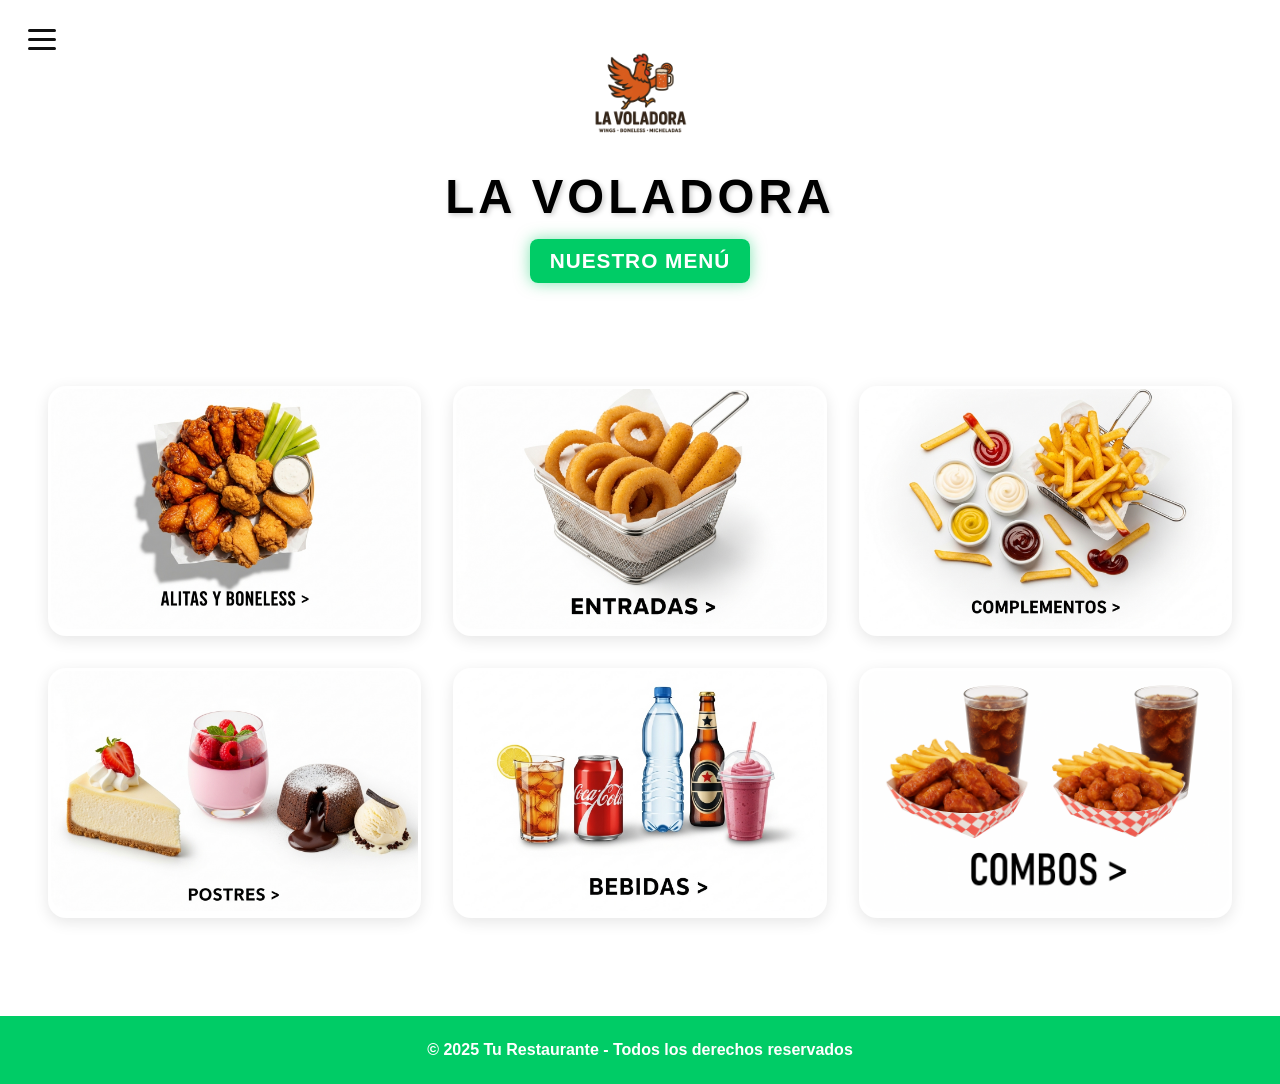
<file: MenuWings2.0/index.html>
<!DOCTYPE html>
<html lang="es">
<head>
  <meta charset="UTF-8" />
  <meta name="viewport" content="width=device-width, initial-scale=1.0"/>
  <title>Menú - Ordena</title>
  <link rel="stylesheet" href="style.css" />
</head>

<body class="theme-glass">

  <!-- 📌 Contenedor donde se insertará el menú lateral -->
  <!-- En la raíz usamos base="menu/" para que los href del partial apunten a /menu/*.html -->
  <div id="sidebar-root" data-base="menu/"></div>

  <!-- 📌 Encabezado -->
  <header>
    <img src="img/logo.png" alt="Logo La Voladora" class="logo" />
    <h1>LA VOLADORA</h1>
    <p class="subtitulo">NUESTRO MENÚ</p>
  </header>

  <!-- 📌 Contenido principal -->
  <main class="menu">
    <!-- ✅ ALITAS: abre modal -->
    <div class="opcion">
      <img src="img/alitas.png" alt="Alitas y Boneless" data-modal="alitas" />
    </div>

    <!-- ✅ Estas imágenes navegan a sus páginas con card-links.js -->
    <div class="opcion">
      <img src="img/entradas.png" alt="Entradas" data-link="entradas.html" />
    </div>

    <div class="opcion">
      <img src="img/complementos.png" alt="Complementos" data-link="complementos.html" />
    </div>

    <div class="opcion">
      <img src="img/postres.png" alt="Postres" data-link="postres.html" />
    </div>

    <div class="opcion">
      <img src="img/bebidas.png" alt="Bebidas" data-link="bebidas.html" />
    </div>

    <div class="opcion">
      <img src="img/combos.png" alt="Especialidad" data-link="combos.html" />
    </div>
  </main>

  <!-- 📌 Footer -->
  <footer>
    <p>© 2025 Tu Restaurante - Todos los derechos reservados</p>
  </footer>

  <!-- ✅ MODAL: ALITAS / BONELESS / MIXTO -->
  <div id="alitas-modal" class="modal-overlay" aria-hidden="true">
    <div class="modal" role="dialog" aria-modal="true" aria-labelledby="alitas-title">
      <button class="modal-close" type="button" aria-label="Cerrar" data-close>×</button>

      <h2 id="alitas-title">Elige tu opción</h2>
      <p class="modal-sub">Selecciona el producto de tu preferencia:</p>

      <div class="modal-list">
        <button class="modal-item" data-opt="alitas">ALITAS</button>
        <button class="modal-item" data-opt="boneless">BONELESS</button>
        <button class="modal-item" data-opt="mixto">MIXTO</button>
      </div>
    </div>
  </div>

  <!-- 📌 Scripts externos -->
  <script type="module" src="assets/js/sidebar-loader.js"></script>
  <script src="script.js"></script>
  <script type="module" src="assets/js/modal-alitas.js"></script>
  <script type="module" src="assets/js/card-links.js"></script>
</body>
</html>
</file>
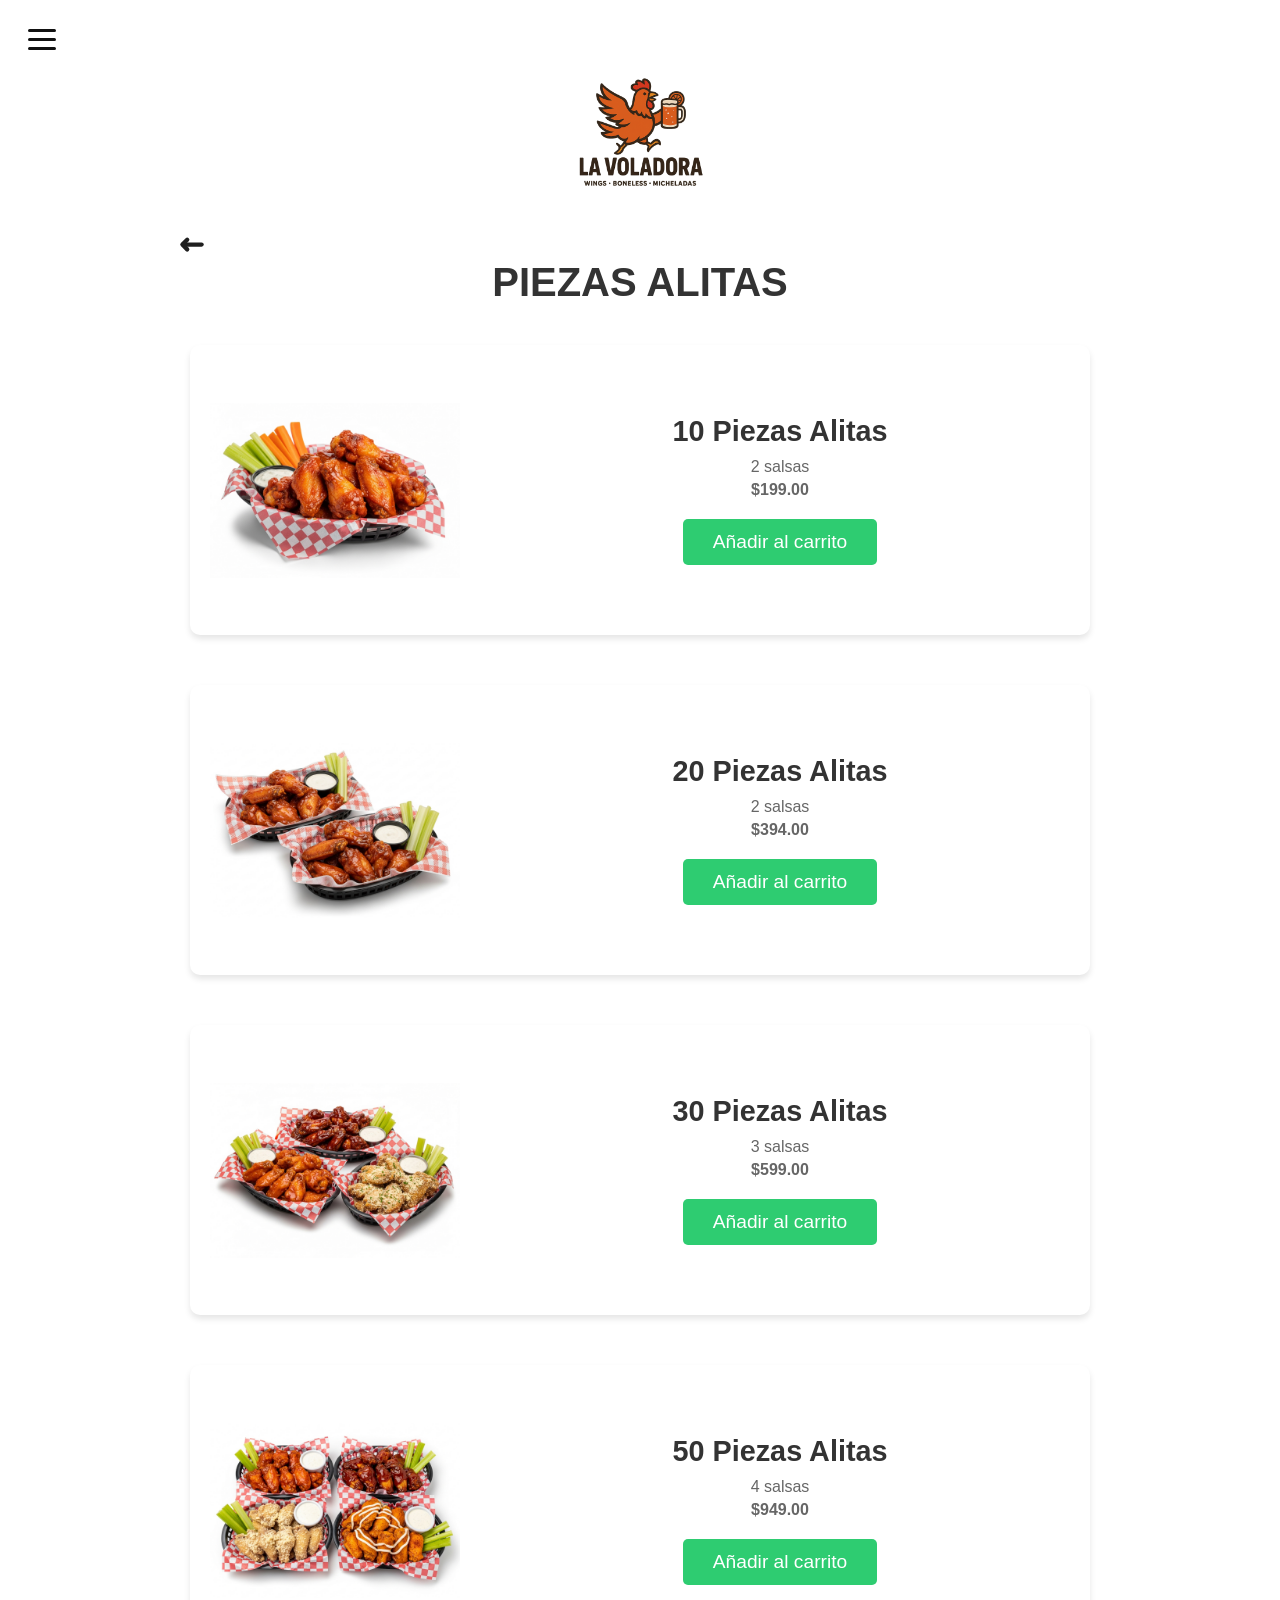
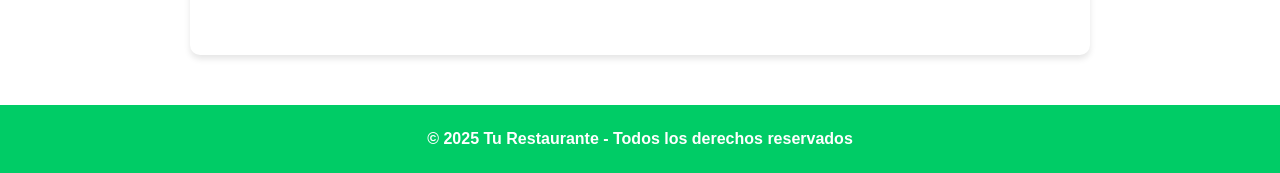
<file: MenuWings2.0/menu/alitas.html>
<!DOCTYPE html>
<html lang="es">
<head>
  <meta charset="UTF-8" />
  <meta name="viewport" content="width=device-width, initial-scale=1.0"/>
  <title>Menú de Alitas</title>

  <!-- 1) CSS global primero (incluye estilos del modal y sidebar) -->
  <link rel="stylesheet" href="../style.css" />
  <!-- 2) CSS específico de esta página (encapsulado) -->
  <link rel="stylesheet" href="stylemenu.css" />
</head>
<body>
  <!-- Sidebar en páginas /menu/: base="" para que los href apunten a hermanos -->
  <div id="sidebar-root" data-base=""></div>

  <!-- Catálogo encapsulado -->
  <div class="catalog">
    <header class="catalog-header">
      <img src="../img/logo.png" alt="Logo La Voladora" class="catalog-logo">
      <!-- 🔙 Flecha de regreso al index -->
  <!-- 🔙 Flecha back -->
  <a href="../index.html" class="catalog-back-arrow" aria-label="Regresar" title="Regresar">
    <svg viewBox="0 0 28 20" class="icon" aria-hidden="true">
      <path d="M26 10 H7" fill="none" stroke="currentColor" stroke-width="4" stroke-linecap="round"/>
      <path d="M11 5 L6 10 L11 15" fill="none" stroke="currentColor" stroke-width="4" stroke-linecap="round" stroke-linejoin="round"/>
    </svg>
  </a>
    </header>

    <section class="catalog-main">
      <h1 class="catalog-title">PIEZAS ALITAS</h1>

      <div class="catalog-list">
        <!-- Producto 1 -->
        <div class="catalog-product">
          <img src="../img/alitas/10-piezas.png" alt="10 Piezas Alitas" class="catalog-img">
          <div class="catalog-info">
            <h3>10 Piezas Alitas</h3>
            <p>2 salsas</p>
            <p class="catalog-price">$199.00</p>
            <button class="catalog-add">Añadir al carrito</button>
          </div>
        </div>

        <!-- Producto 2 -->
        <div class="catalog-product">
          <img src="../img/alitas/20-piezas.png" alt="20 Piezas Alitas" class="catalog-img">
          <div class="catalog-info">
            <h3>20 Piezas Alitas</h3>
            <p>2 salsas</p>
            <p class="catalog-price">$394.00</p>
            <button class="catalog-add">Añadir al carrito</button>
          </div>
        </div>

        <!-- Producto 3 -->
        <div class="catalog-product">
          <img src="../img/alitas/30-piezas.png" alt="30 Piezas Alitas" class="catalog-img">
          <div class="catalog-info">
            <h3>30 Piezas Alitas</h3>
            <p>3 salsas</p>
            <p class="catalog-price">$599.00</p>
            <button class="catalog-add">Añadir al carrito</button>
          </div>
        </div>

        <!-- Producto 4 -->
        <div class="catalog-product">
          <img src="../img/alitas/50-piezas.png" alt="50 Piezas Alitas" class="catalog-img">
          <div class="catalog-info">
            <h3>50 Piezas Alitas</h3>
            <p>4 salsas</p>
            <p class="catalog-price">$949.00</p>
            <button class="catalog-add">Añadir al carrito</button>
          </div>
        </div>
      </div>
    </section>
  </div>
<!-- 📌 Footer -->
  <footer>
    <p>© 2025 Tu Restaurante - Todos los derechos reservados</p>
  </footer>
  <!-- ✅ MODAL: ALITAS / BONELESS / MIXTO (mismo que en index) -->
  <div id="alitas-modal" class="modal-overlay" aria-hidden="true">
    <div class="modal" role="dialog" aria-modal="true" aria-labelledby="alitas-title">
      <button class="modal-close" type="button" aria-label="Cerrar" data-close>×</button>

      <h2 id="alitas-title">Elige tu opción</h2>
      <p class="modal-sub">Selecciona el producto de tu preferencia:</p>

      <div class="modal-list">
        <button class="modal-item" data-opt="alitas">ALITAS</button>
        <button class="modal-item" data-opt="boneless">BONELESS</button>
        <button class="modal-item" data-opt="mixto">MIXTO</button>
      </div>
    </div>
  </div>

  <!-- Scripts -->
  <script type="module" src="../assets/js/sidebar-loader.js"></script>
  <!-- Modal en /menu/: rutas internas se construyen con data-base="" -->
  <script type="module" src="../assets/js/modal-alitas.js"></script>
</body>
</html>
</file>
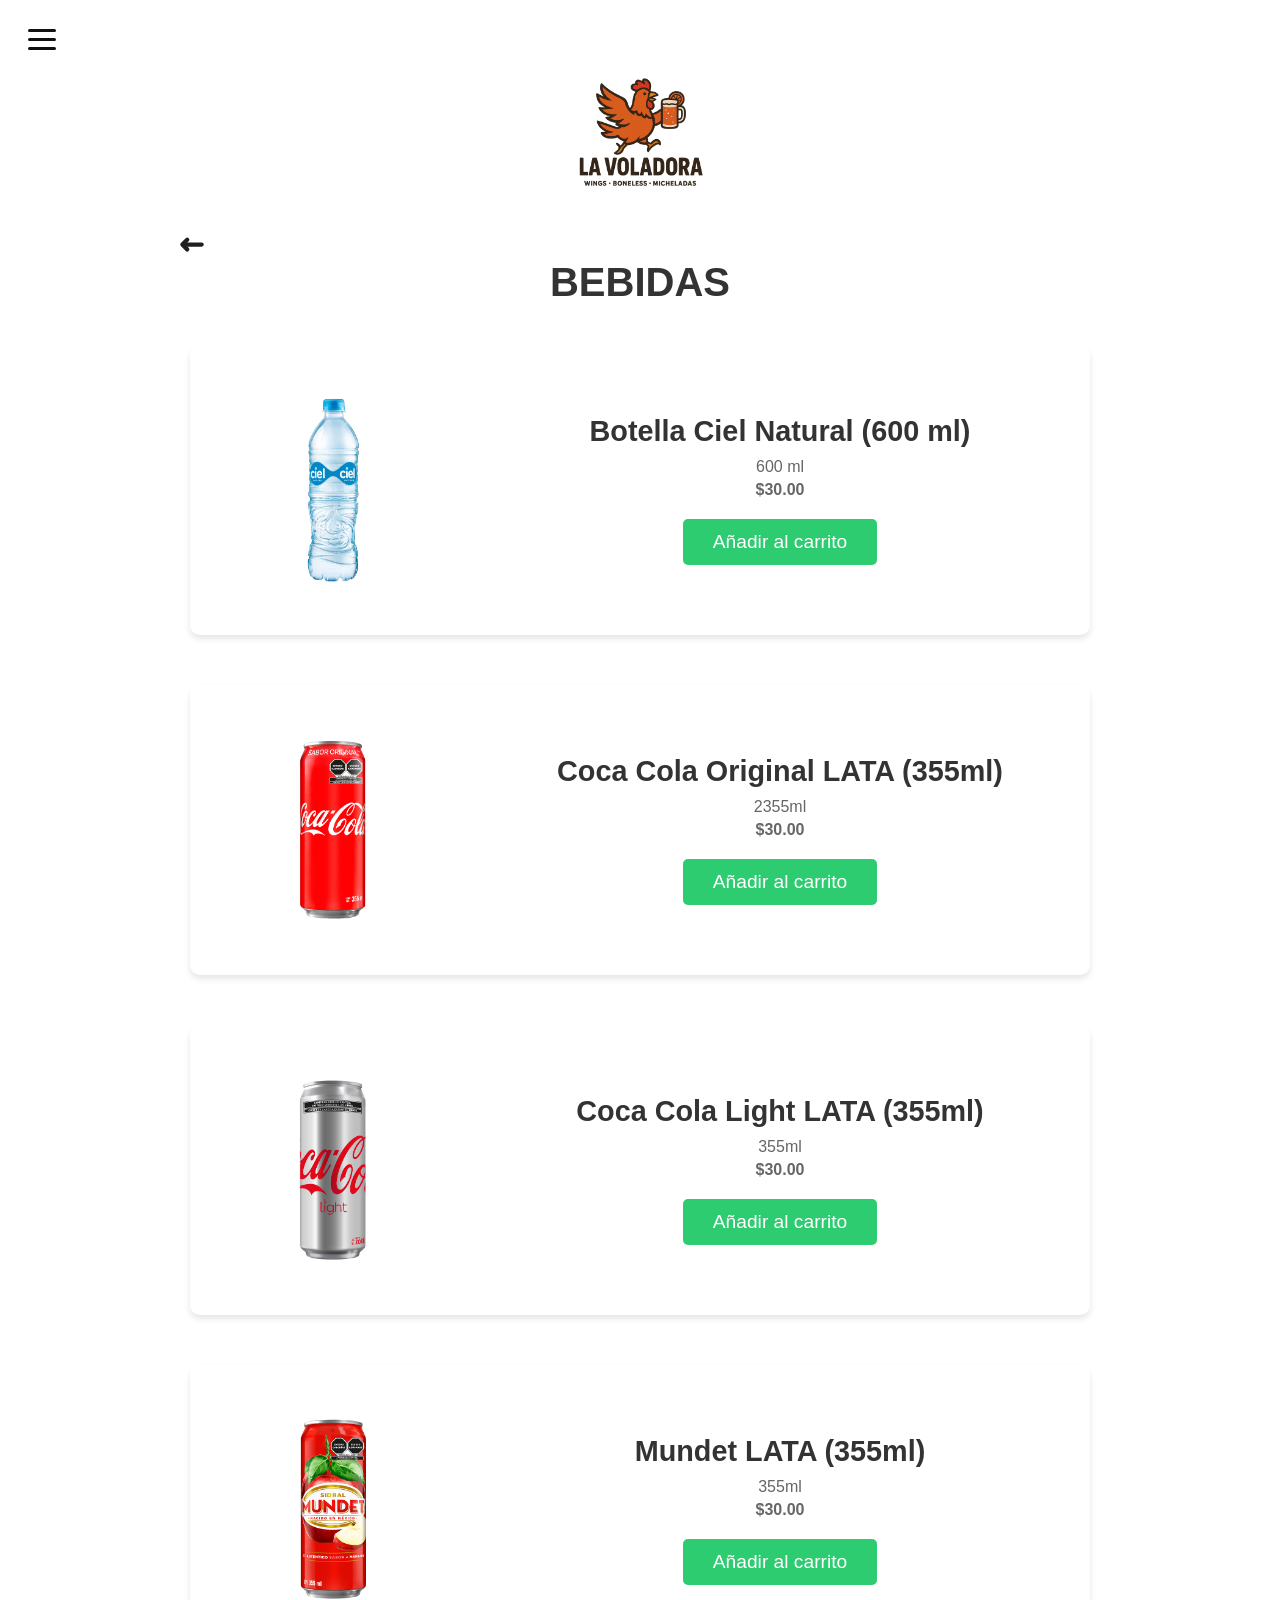
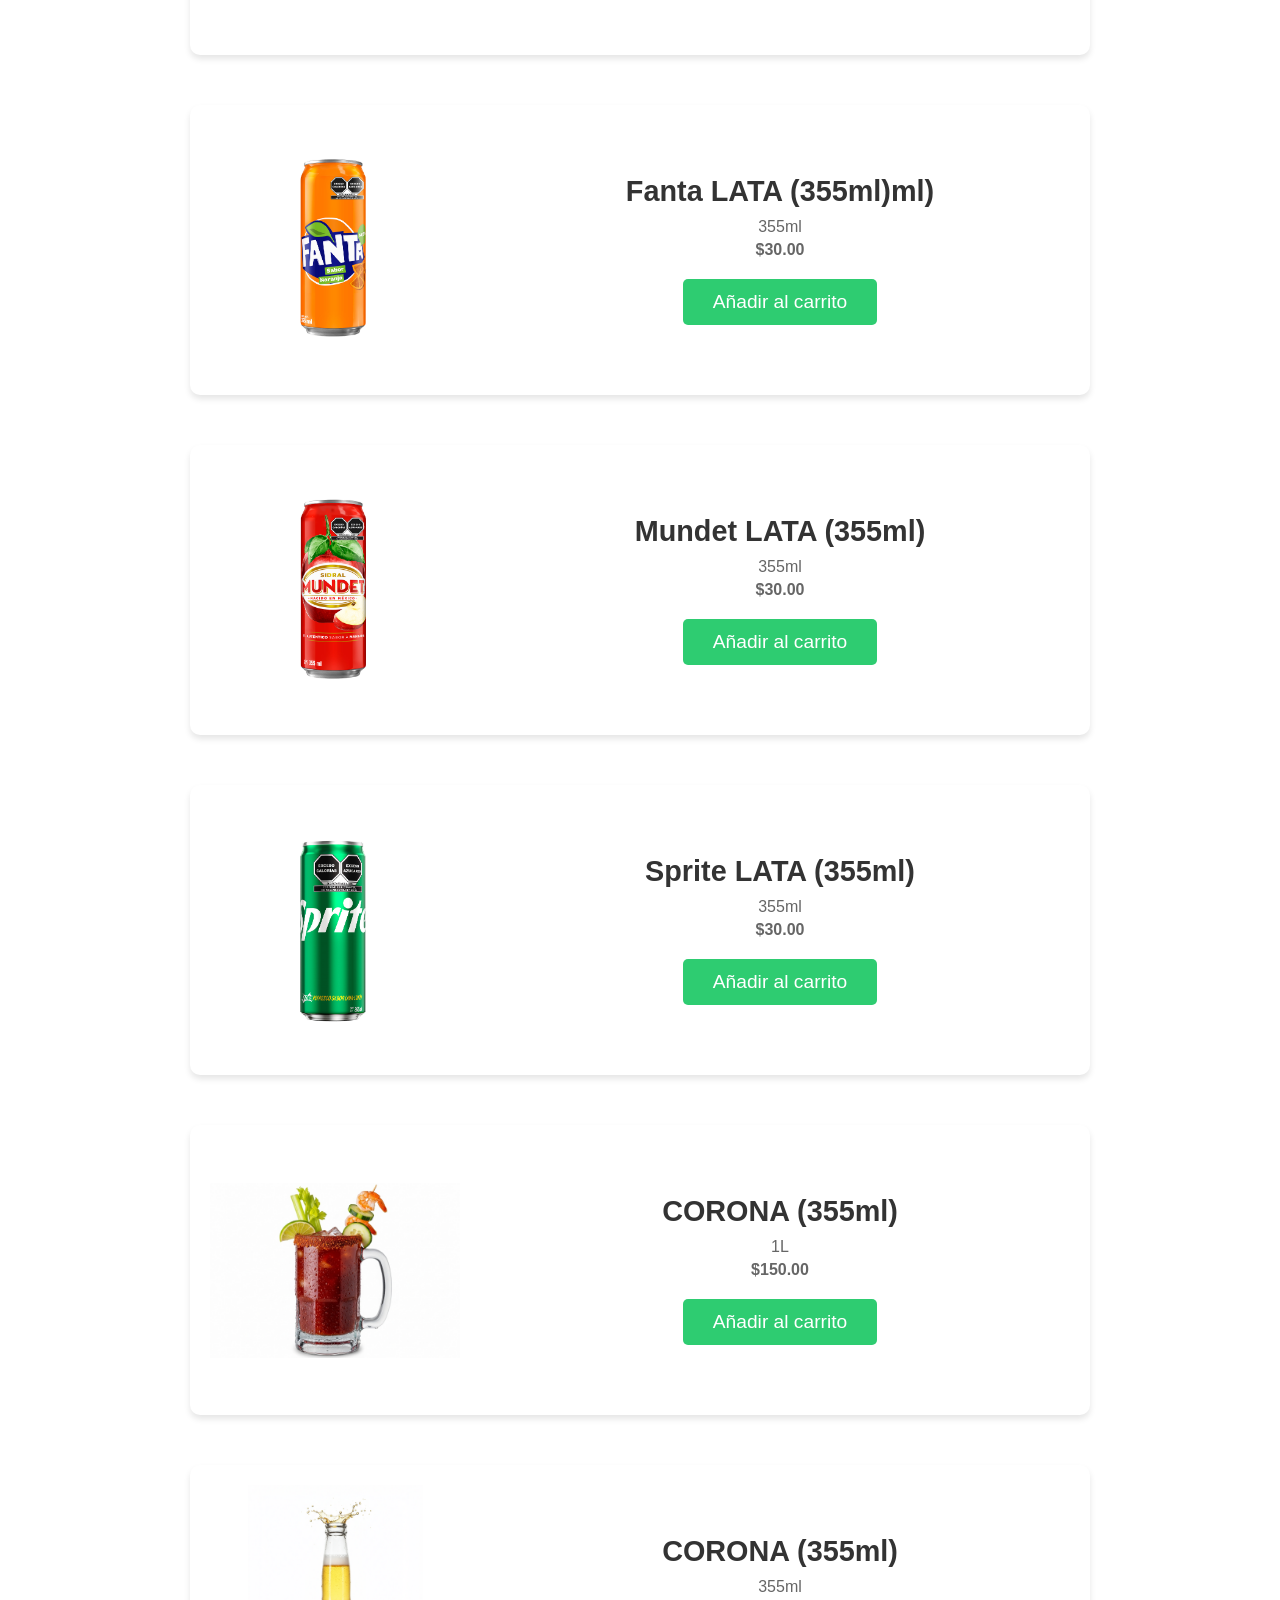
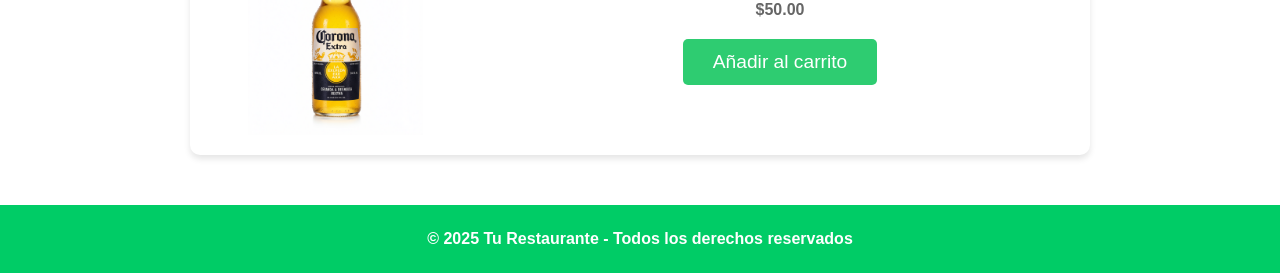
<file: MenuWings2.0/menu/bebidas.html>
<!DOCTYPE html>
<html lang="es">
<head>
  <meta charset="UTF-8" />
  <meta name="viewport" content="width=device-width, initial-scale=1.0"/>
  <title>Menú de Boneless</title>

  <!-- 1) CSS global primero (incluye estilos del modal y sidebar) -->
  <link rel="stylesheet" href="../style.css" />
  <!-- 2) CSS específico de esta página (encapsulado) -->
  <link rel="stylesheet" href="stylemenu.css" />
</head>
<body>
  <!-- Sidebar en páginas /menu/: base="" para que los href apunten a hermanos -->
  <div id="sidebar-root" data-base=""></div>

  <!-- Catálogo encapsulado -->
  <div class="catalog">
    <header class="catalog-header">
      <img src="../img/logo.png" alt="Logo La Voladora" class="catalog-logo">
      <!-- 🔙 Flecha de regreso al index -->
  <!-- 🔙 Flecha back -->
  <a href="../index.html" class="catalog-back-arrow" aria-label="Regresar" title="Regresar">
    <svg viewBox="0 0 28 20" class="icon" aria-hidden="true">
      <path d="M26 10 H7" fill="none" stroke="currentColor" stroke-width="4" stroke-linecap="round"/>
      <path d="M11 5 L6 10 L11 15" fill="none" stroke="currentColor" stroke-width="4" stroke-linecap="round" stroke-linejoin="round"/>
    </svg>
  </a>
    </header>

    <section class="catalog-main">
      <h1 class="catalog-title">BEBIDAS</h1>

      <div class="catalog-list">
        <!-- Producto 1 -->
        <div class="catalog-product">
          <img src="../img/bebidas/ciel_natural.jpg" alt="Agua Ciel" class="catalog-img">
          <div class="catalog-info">
            <h3>Botella Ciel Natural (600 ml)</h3>
            <p>600 ml</p>
            <p class="catalog-price">$30.00</p>
            <button class="catalog-add">Añadir al carrito</button>
          </div>
        </div>

        <!-- Producto 2 -->
        <div class="catalog-product">
          <img src="../img/bebidas/coca_original.jpg" alt="Coca cola original" class="catalog-img">
          <div class="catalog-info">
            <h3>Coca Cola Original LATA (355ml)</h3>
            <p>2355ml</p>
            <p class="catalog-price">$30.00</p>
            <button class="catalog-add">Añadir al carrito</button>
          </div>
        </div>

        <!-- Producto 3 -->
        <div class="catalog-product">
          <img src="../img/bebidas/coca_light.jpg" alt="Coca Cola Light" class="catalog-img">
          <div class="catalog-info">
            <h3>Coca Cola Light LATA (355ml)</h3>
            <p>355ml</p>
            <p class="catalog-price">$30.00</p>
            <button class="catalog-add">Añadir al carrito</button>
          </div>
        </div>

        <!-- Producto 4 -->
        <div class="catalog-product">
          <img src="../img/bebidas/mundet.jpg" alt="Mundet LATA (355ml)" class="catalog-img">
          <div class="catalog-info">
            <h3>Mundet LATA (355ml)</h3>
            <p>355ml</p>
            <p class="catalog-price">$30.00</p>
            <button class="catalog-add">Añadir al carrito</button>
          </div>
        </div>


<!-- Producto 5 -->
        <div class="catalog-product">
          <img src="../img/bebidas/fanta.jpg" alt="Fanta LATA (355ml)" class="catalog-img">
          <div class="catalog-info">
            <h3>Fanta LATA (355ml)ml)</h3>
            <p>355ml</p>
            <p class="catalog-price">$30.00</p>
            <button class="catalog-add">Añadir al carrito</button>
          </div>
        </div>



        <!-- Producto 6 -->
        <div class="catalog-product">
          <img src="../img/bebidas/mundet.jpg" alt="Mundet LATA (355ml)" class="catalog-img">
          <div class="catalog-info">
            <h3>Mundet LATA (355ml)</h3>
            <p>355ml</p>
            <p class="catalog-price">$30.00</p>
            <button class="catalog-add">Añadir al carrito</button>
          </div>
        </div>




        <!-- Producto 7 -->
        <div class="catalog-product">
          <img src="../img/bebidas/sprite.jpg" alt="Sprite LATA (355ml)" class="catalog-img">
          <div class="catalog-info">
            <h3>Sprite LATA (355ml)</h3>
            <p>355ml</p>
            <p class="catalog-price">$30.00</p>
            <button class="catalog-add">Añadir al carrito</button>
          </div>
        </div>

<!-- Producto 8 -->
        <div class="catalog-product">
          <img src="../img/bebidas/michelada.png" alt="MICHELADA" class="catalog-img">
          <div class="catalog-info">
            <h3>CORONA (355ml)</h3>
            <p>1L</p>
            <p class="catalog-price">$150.00</p>
            <button class="catalog-add">Añadir al carrito</button>
          </div>
        </div>

<!-- Producto 9 -->
        <div class="catalog-product">
          <img src="../img/bebidas/Corona.png" alt="corona" class="catalog-img">
          <div class="catalog-info">
            <h3>CORONA (355ml)</h3>
            <p>355ml</p>
            <p class="catalog-price">$50.00</p>
            <button class="catalog-add">Añadir al carrito</button>
          </div>
        </div>


      </div>
    </section>
  </div>
<!-- 📌 Footer -->
  <footer>
    <p>© 2025 Tu Restaurante - Todos los derechos reservados</p>
  </footer>
  <!-- ✅ MODAL: ALITAS / BONELESS / MIXTO (mismo que en index) -->
  <div id="alitas-modal" class="modal-overlay" aria-hidden="true">
    <div class="modal" role="dialog" aria-modal="true" aria-labelledby="alitas-title">
      <button class="modal-close" type="button" aria-label="Cerrar" data-close>×</button>

      <h2 id="alitas-title">Elige tu opción</h2>
      <p class="modal-sub">Selecciona el producto de tu preferencia:</p>

      <div class="modal-list">
        <button class="modal-item" data-opt="alitas">ALITAS</button>
        <button class="modal-item" data-opt="boneless">BONELESS</button>
        <button class="modal-item" data-opt="mixto">MIXTO</button>
      </div>
    </div>
  </div>

  <!-- Scripts -->
  <script type="module" src="../assets/js/sidebar-loader.js"></script>
  <!-- Modal en /menu/: rutas internas se construyen con data-base="" -->
  <script type="module" src="../assets/js/modal-alitas.js"></script>
</body>
</html>
</file>
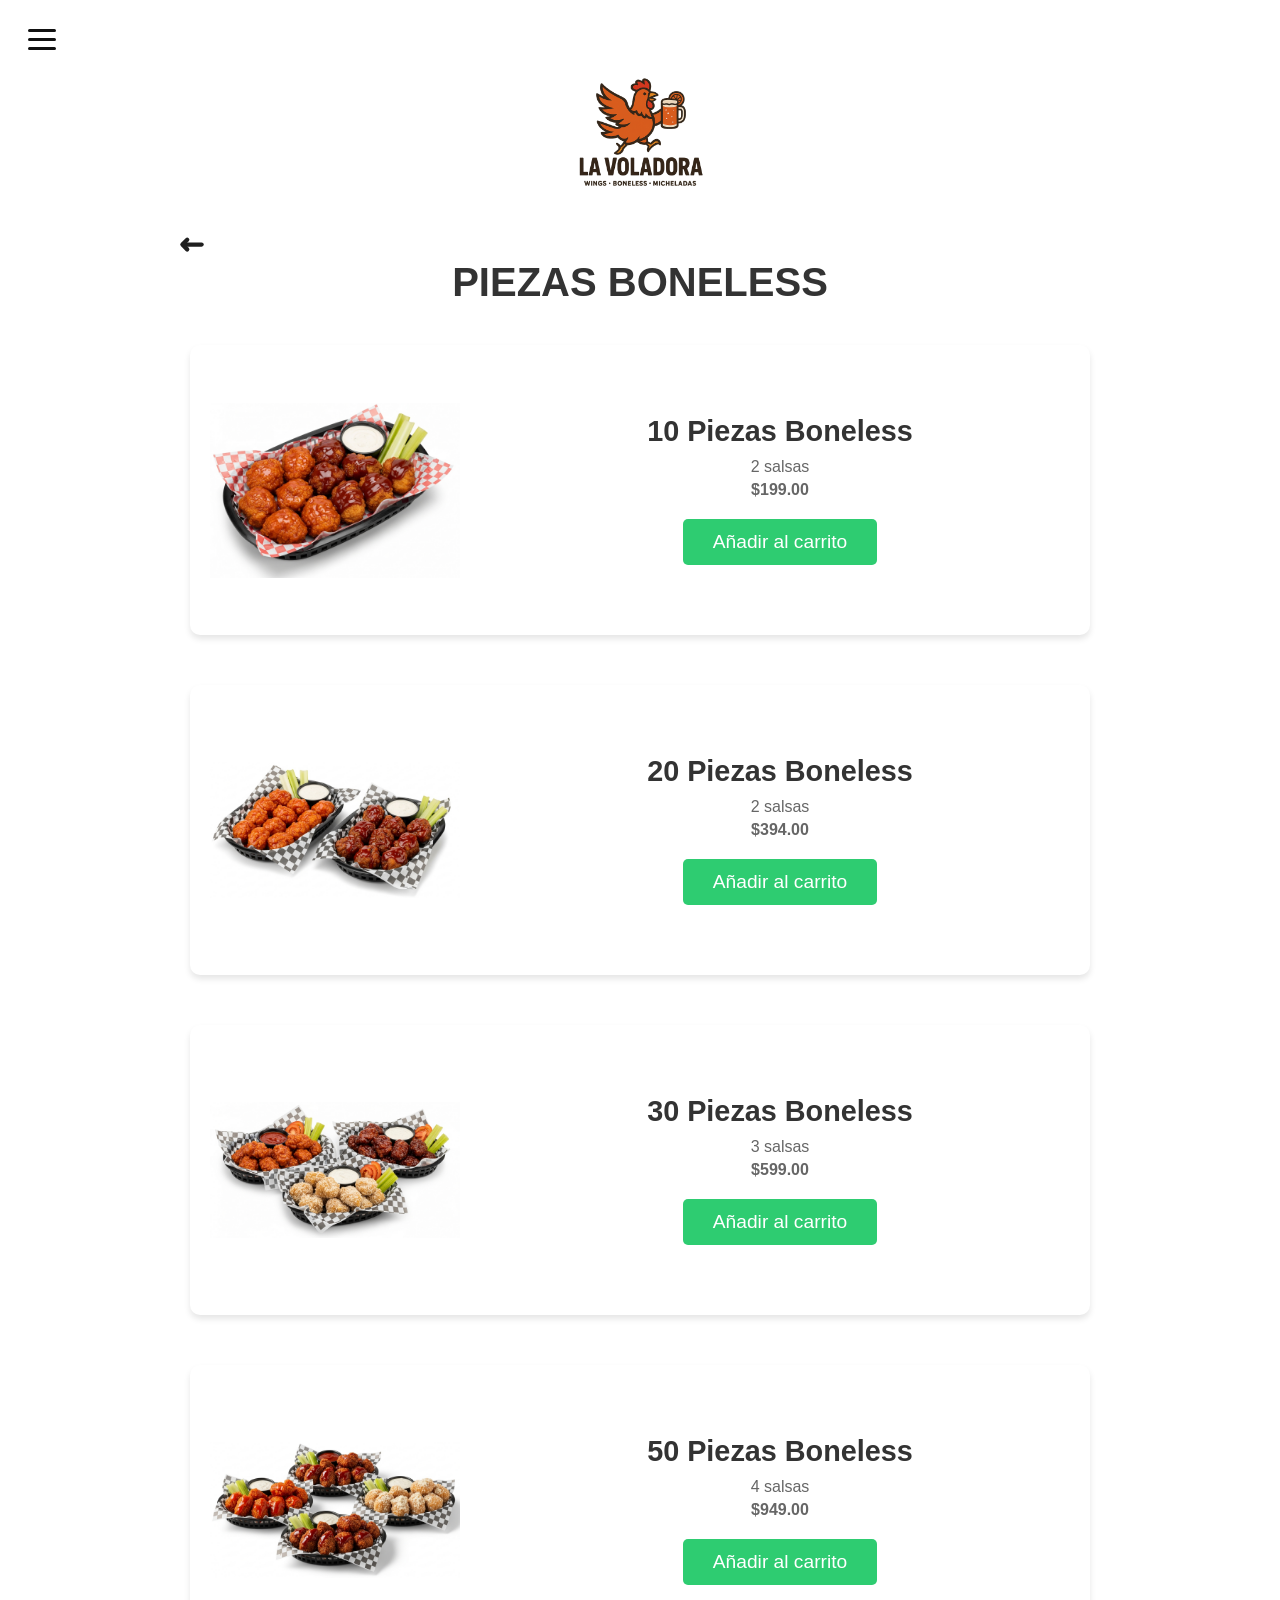
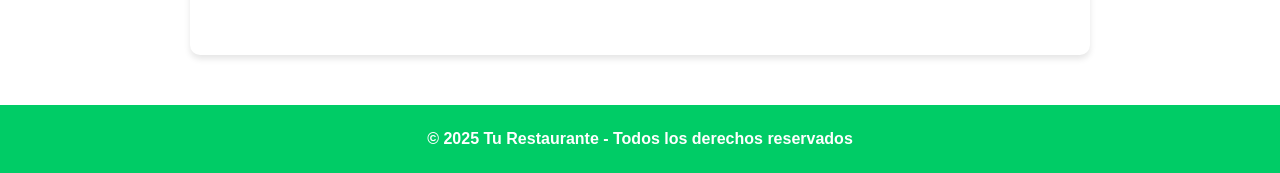
<file: MenuWings2.0/menu/boneless.html>
<!DOCTYPE html>
<html lang="es">
<head>
  <meta charset="UTF-8" />
  <meta name="viewport" content="width=device-width, initial-scale=1.0"/>
  <title>Menú de Boneless</title>

  <!-- 1) CSS global primero (incluye estilos del modal y sidebar) -->
  <link rel="stylesheet" href="../style.css" />
  <!-- 2) CSS específico de esta página (encapsulado) -->
  <link rel="stylesheet" href="stylemenu.css" />
</head>
<body>
  <!-- Sidebar en páginas /menu/: base="" para que los href apunten a hermanos -->
  <div id="sidebar-root" data-base=""></div>

  <!-- Catálogo encapsulado -->
  <div class="catalog">
    <header class="catalog-header">
      <img src="../img/logo.png" alt="Logo La Voladora" class="catalog-logo">
      <!-- 🔙 Flecha de regreso al index -->
  <!-- 🔙 Flecha back -->
  <a href="../index.html" class="catalog-back-arrow" aria-label="Regresar" title="Regresar">
    <svg viewBox="0 0 28 20" class="icon" aria-hidden="true">
      <path d="M26 10 H7" fill="none" stroke="currentColor" stroke-width="4" stroke-linecap="round"/>
      <path d="M11 5 L6 10 L11 15" fill="none" stroke="currentColor" stroke-width="4" stroke-linecap="round" stroke-linejoin="round"/>
    </svg>
  </a>
    </header>

    <section class="catalog-main">
      <h1 class="catalog-title">PIEZAS BONELESS</h1>

      <div class="catalog-list">
        <!-- Producto 1 -->
        <div class="catalog-product">
          <img src="../img/boneless/10-piezas.png" alt="10 Piezas Boneless" class="catalog-img">
          <div class="catalog-info">
            <h3>10 Piezas Boneless</h3>
            <p>2 salsas</p>
            <p class="catalog-price">$199.00</p>
            <button class="catalog-add">Añadir al carrito</button>
          </div>
        </div>

        <!-- Producto 2 -->
        <div class="catalog-product">
          <img src="../img/boneless/20-piezas.png" alt="20 Piezas Boneless" class="catalog-img">
          <div class="catalog-info">
            <h3>20 Piezas Boneless</h3>
            <p>2 salsas</p>
            <p class="catalog-price">$394.00</p>
            <button class="catalog-add">Añadir al carrito</button>
          </div>
        </div>

        <!-- Producto 3 -->
        <div class="catalog-product">
          <img src="../img/boneless/30-piezas.png" alt="30 Piezas Boneless" class="catalog-img">
          <div class="catalog-info">
            <h3>30 Piezas Boneless</h3>
            <p>3 salsas</p>
            <p class="catalog-price">$599.00</p>
            <button class="catalog-add">Añadir al carrito</button>
          </div>
        </div>

        <!-- Producto 4 -->
        <div class="catalog-product">
          <img src="../img/boneless/50-piezas.png" alt="50 Piezas Boneless" class="catalog-img">
          <div class="catalog-info">
            <h3>50 Piezas Boneless</h3>
            <p>4 salsas</p>
            <p class="catalog-price">$949.00</p>
            <button class="catalog-add">Añadir al carrito</button>
          </div>
        </div>
      </div>
    </section>
  </div>
<!-- 📌 Footer -->
  <footer>
    <p>© 2025 Tu Restaurante - Todos los derechos reservados</p>
  </footer>
  <!-- ✅ MODAL: ALITAS / BONELESS / MIXTO (mismo que en index) -->
  <div id="alitas-modal" class="modal-overlay" aria-hidden="true">
    <div class="modal" role="dialog" aria-modal="true" aria-labelledby="alitas-title">
      <button class="modal-close" type="button" aria-label="Cerrar" data-close>×</button>

      <h2 id="alitas-title">Elige tu opción</h2>
      <p class="modal-sub">Selecciona el producto de tu preferencia:</p>

      <div class="modal-list">
        <button class="modal-item" data-opt="alitas">ALITAS</button>
        <button class="modal-item" data-opt="boneless">BONELESS</button>
        <button class="modal-item" data-opt="mixto">MIXTO</button>
      </div>
    </div>
  </div>

  <!-- Scripts -->
  <script type="module" src="../assets/js/sidebar-loader.js"></script>
  <!-- Modal en /menu/: rutas internas se construyen con data-base="" -->
  <script type="module" src="../assets/js/modal-alitas.js"></script>
</body>
</html>
</file>
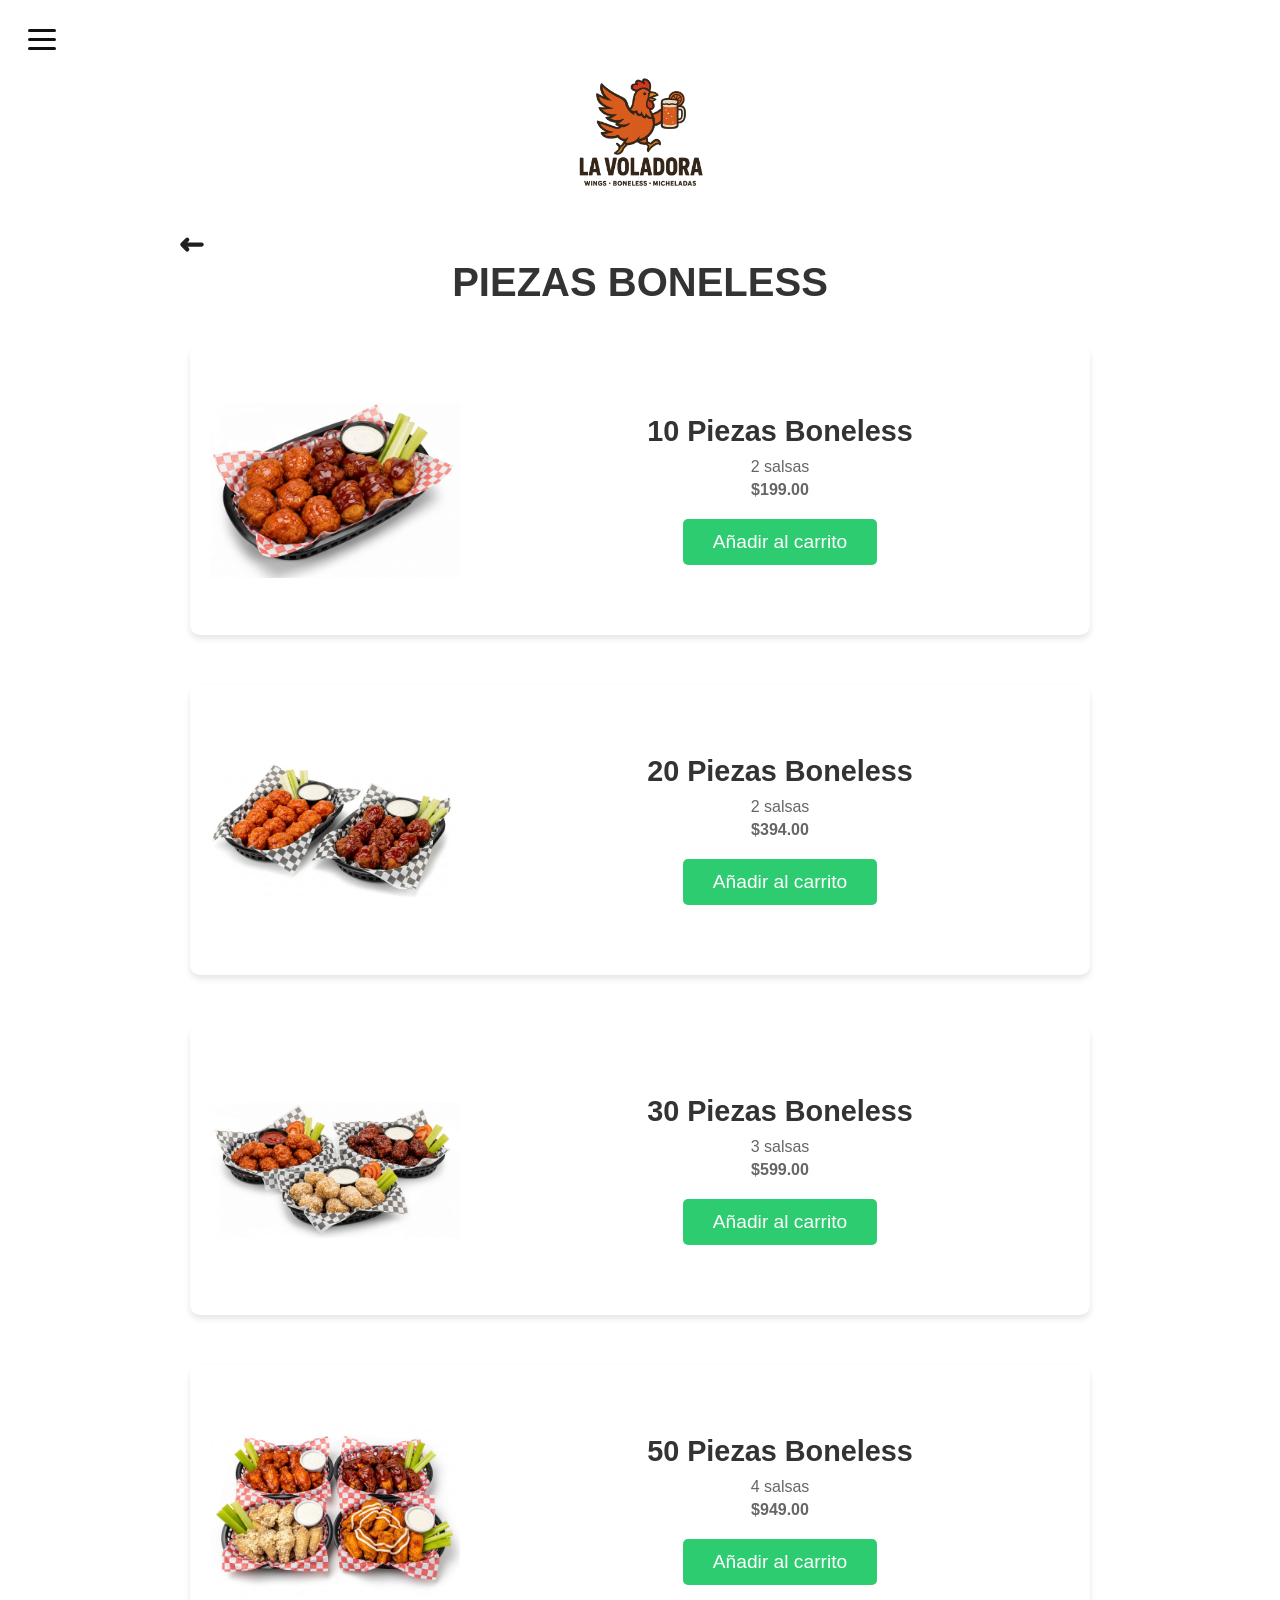
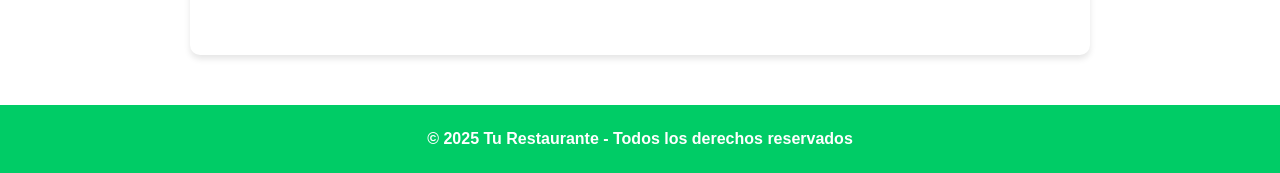
<file: MenuWings2.0/menu/combos.html>
<!DOCTYPE html>
<html lang="es">
<head>
  <meta charset="UTF-8" />
  <meta name="viewport" content="width=device-width, initial-scale=1.0"/>
  <title>Menú de Boneless</title>

  <!-- 1) CSS global primero (incluye estilos del modal y sidebar) -->
  <link rel="stylesheet" href="../style.css" />
  <!-- 2) CSS específico de esta página (encapsulado) -->
  <link rel="stylesheet" href="stylemenu.css" />
</head>
<body>
  <!-- Sidebar en páginas /menu/: base="" para que los href apunten a hermanos -->
  <div id="sidebar-root" data-base=""></div>

  <!-- Catálogo encapsulado -->
  <div class="catalog">
    <header class="catalog-header">
      <img src="../img/logo.png" alt="Logo La Voladora" class="catalog-logo">
      <!-- 🔙 Flecha de regreso al index -->
  <!-- 🔙 Flecha back -->
  <a href="../index.html" class="catalog-back-arrow" aria-label="Regresar" title="Regresar">
    <svg viewBox="0 0 28 20" class="icon" aria-hidden="true">
      <path d="M26 10 H7" fill="none" stroke="currentColor" stroke-width="4" stroke-linecap="round"/>
      <path d="M11 5 L6 10 L11 15" fill="none" stroke="currentColor" stroke-width="4" stroke-linecap="round" stroke-linejoin="round"/>
    </svg>
  </a>
    </header>

    <section class="catalog-main">
      <h1 class="catalog-title">PIEZAS BONELESS</h1>

      <div class="catalog-list">
        <!-- Producto 1 -->
        <div class="catalog-product">
          <img src="../img/boneless/10-piezas.png" alt="10 Piezas Boneless" class="catalog-img">
          <div class="catalog-info">
            <h3>10 Piezas Boneless</h3>
            <p>2 salsas</p>
            <p class="catalog-price">$199.00</p>
            <button class="catalog-add">Añadir al carrito</button>
          </div>
        </div>

        <!-- Producto 2 -->
        <div class="catalog-product">
          <img src="../img/boneless/20-piezas.png" alt="20 Piezas Boneless" class="catalog-img">
          <div class="catalog-info">
            <h3>20 Piezas Boneless</h3>
            <p>2 salsas</p>
            <p class="catalog-price">$394.00</p>
            <button class="catalog-add">Añadir al carrito</button>
          </div>
        </div>

        <!-- Producto 3 -->
        <div class="catalog-product">
          <img src="../img/boneless/30-piezas.png" alt="30 Piezas Boneless" class="catalog-img">
          <div class="catalog-info">
            <h3>30 Piezas Boneless</h3>
            <p>3 salsas</p>
            <p class="catalog-price">$599.00</p>
            <button class="catalog-add">Añadir al carrito</button>
          </div>
        </div>

        <!-- Producto 4 -->
        <div class="catalog-product">
          <img src="../img/alitas/50-piezas.png" alt="50 Piezas Boneless" class="catalog-img">
          <div class="catalog-info">
            <h3>50 Piezas Boneless</h3>
            <p>4 salsas</p>
            <p class="catalog-price">$949.00</p>
            <button class="catalog-add">Añadir al carrito</button>
          </div>
        </div>
      </div>
    </section>
  </div>
<!-- 📌 Footer -->
  <footer>
    <p>© 2025 Tu Restaurante - Todos los derechos reservados</p>
  </footer>
  <!-- ✅ MODAL: ALITAS / BONELESS / MIXTO (mismo que en index) -->
  <div id="alitas-modal" class="modal-overlay" aria-hidden="true">
    <div class="modal" role="dialog" aria-modal="true" aria-labelledby="alitas-title">
      <button class="modal-close" type="button" aria-label="Cerrar" data-close>×</button>

      <h2 id="alitas-title">Elige tu opción</h2>
      <p class="modal-sub">Selecciona el producto de tu preferencia:</p>

      <div class="modal-list">
        <button class="modal-item" data-opt="alitas">ALITAS</button>
        <button class="modal-item" data-opt="boneless">BONELESS</button>
        <button class="modal-item" data-opt="mixto">MIXTO</button>
      </div>
    </div>
  </div>

  <!-- Scripts -->
  <script type="module" src="../assets/js/sidebar-loader.js"></script>
  <!-- Modal en /menu/: rutas internas se construyen con data-base="" -->
  <script type="module" src="../assets/js/modal-alitas.js"></script>
</body>
</html>
</file>
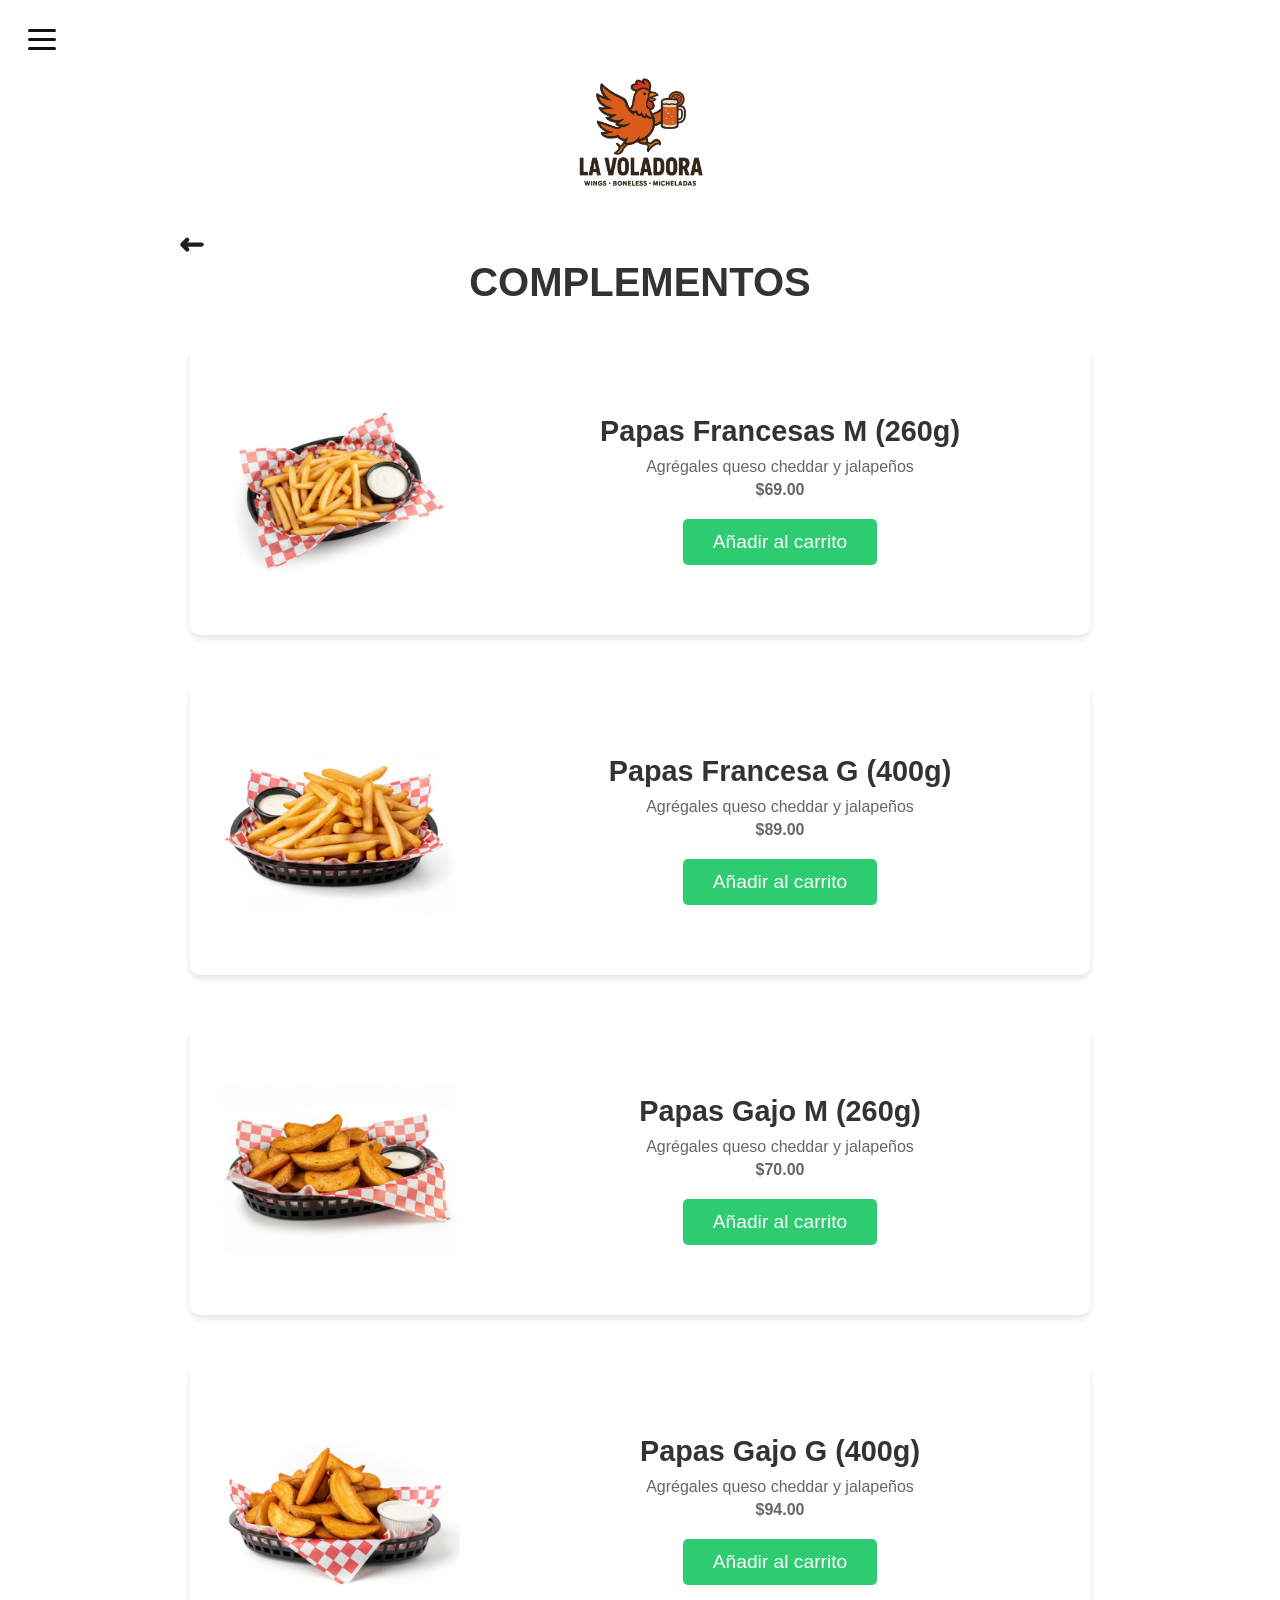
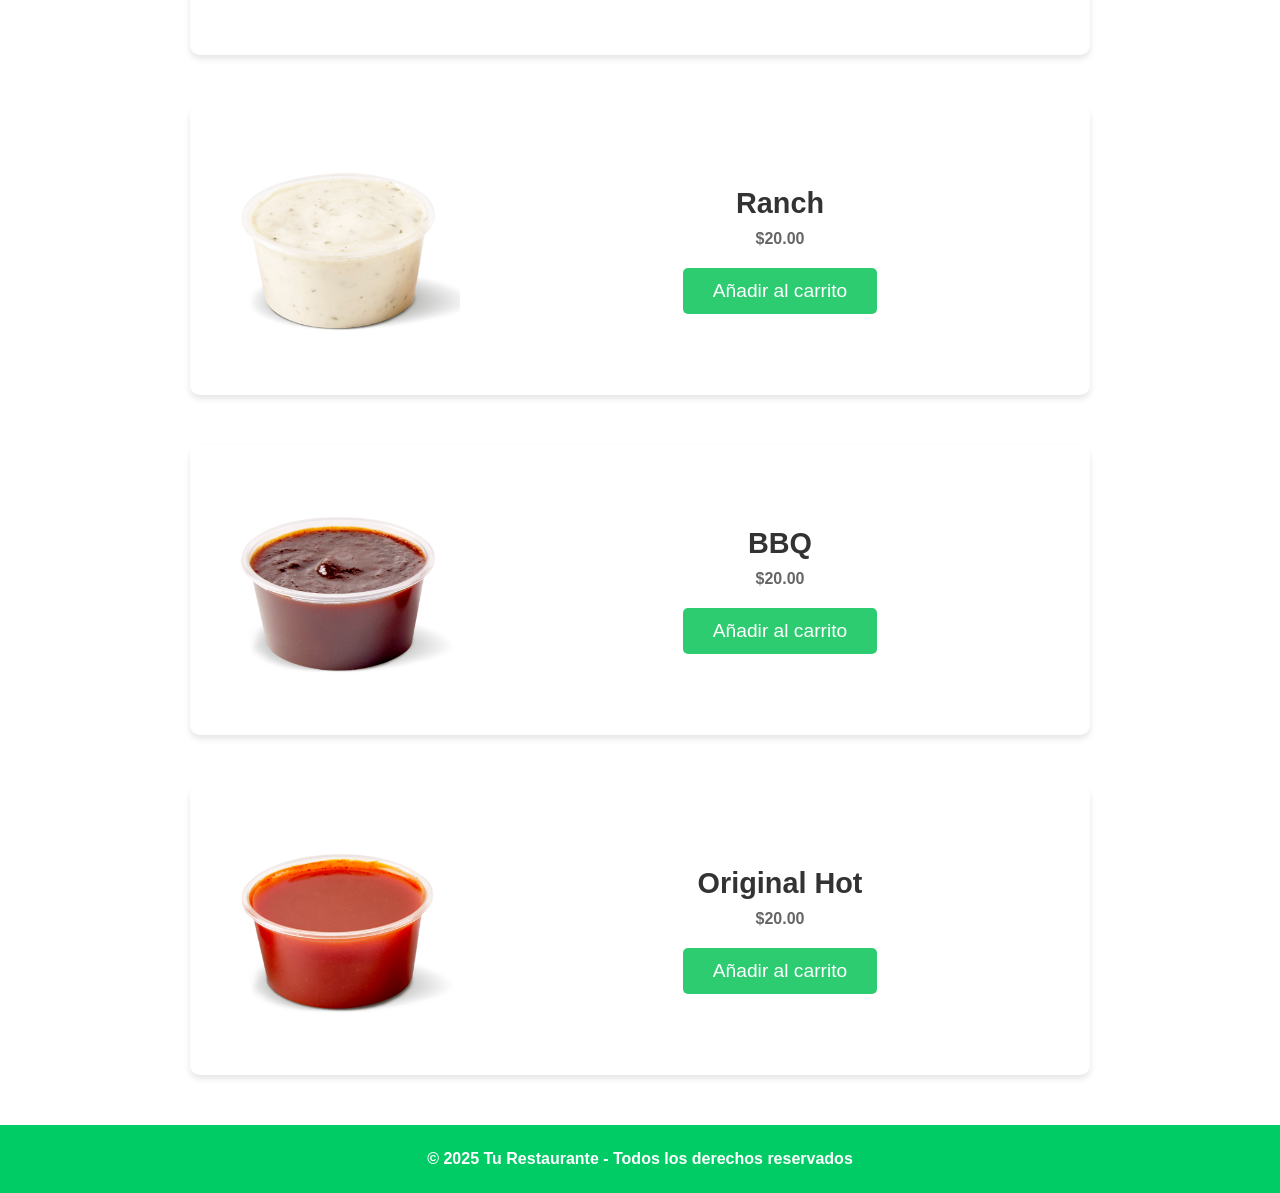
<file: MenuWings2.0/menu/complementos.html>
<!DOCTYPE html>
<html lang="es">
<head>
  <meta charset="UTF-8" />
  <meta name="viewport" content="width=device-width, initial-scale=1.0"/>
  <title>Menú de Boneless</title>

  <!-- 1) CSS global primero (incluye estilos del modal y sidebar) -->
  <link rel="stylesheet" href="../style.css" />
  <!-- 2) CSS específico de esta página (encapsulado) -->
  <link rel="stylesheet" href="stylemenu.css" />
</head>
<body>
  <!-- Sidebar en páginas /menu/: base="" para que los href apunten a hermanos -->
  <div id="sidebar-root" data-base=""></div>

  <!-- Catálogo encapsulado -->
  <div class="catalog">
    <header class="catalog-header">
      <img src="../img/logo.png" alt="Logo La Voladora" class="catalog-logo">
      <!-- 🔙 Flecha de regreso al index -->
  <!-- 🔙 Flecha back -->
  <a href="../index.html" class="catalog-back-arrow" aria-label="Regresar" title="Regresar">
    <svg viewBox="0 0 28 20" class="icon" aria-hidden="true">
      <path d="M26 10 H7" fill="none" stroke="currentColor" stroke-width="4" stroke-linecap="round"/>
      <path d="M11 5 L6 10 L11 15" fill="none" stroke="currentColor" stroke-width="4" stroke-linecap="round" stroke-linejoin="round"/>
    </svg>
  </a>
    </header>

    <section class="catalog-main">
      <h1 class="catalog-title">COMPLEMENTOS</h1>

      <div class="catalog-list">
        <!-- Producto 1 -->
        <div class="catalog-product">
          <img src="../img/complementos/Papas_M.png" alt="Papas M" class="catalog-img">
          <div class="catalog-info">
            <h3>Papas Francesas M (260g)</h3>
            <p>Agrégales queso cheddar y jalapeños</p>
            <p class="catalog-price">$69.00</p>
            <button class="catalog-add">Añadir al carrito</button>
          </div>
        </div>

        <!-- Producto 2 -->
        <div class="catalog-product">
          <img src="../img/complementos/Papas_G.png" alt="Papas G" class="catalog-img">
          <div class="catalog-info">
            <h3>Papas Francesa G (400g)</h3>
            <p>Agrégales queso cheddar y jalapeños</p>
            <p class="catalog-price">$89.00</p>
            <button class="catalog-add">Añadir al carrito</button>
          </div>
        </div>

        <!-- Producto 3 -->
        <div class="catalog-product">
          <img src="../img/complementos/Papas_Gajo_M.png" alt="Papas Gajo M" class="catalog-img">
          <div class="catalog-info">
            <h3>Papas Gajo M (260g)</h3>
            <p>
Agrégales queso cheddar y jalapeños
</p>
            <p class="catalog-price">$70.00</p>
            <button class="catalog-add">Añadir al carrito</button>
          </div>
        </div>

        <!-- Producto 4 -->
        <div class="catalog-product">
          <img src="../img/complementos/Papas_Gajo_G.png" alt="Papas Gajo G" class="catalog-img">
          <div class="catalog-info">
            <h3>Papas Gajo G (400g)</h3>
            <p>Agrégales queso cheddar y jalapeños</p>
            <p class="catalog-price">$94.00</p>
            <button class="catalog-add">Añadir al carrito</button>
          </div>
        </div>
<!-- Producto 5 -->
        <div class="catalog-product">
          <img src="../img/complementos/ranch.jpg" alt="Ranch" class="catalog-img">
          <div class="catalog-info">
            <h3>Ranch </h3>
            <p></p>
            <p class="catalog-price">$20.00</p>
            <button class="catalog-add">Añadir al carrito</button>
          </div>
        </div>
        
<!-- Producto 6 -->
        <div class="catalog-product">
          <img src="../img/complementos/bbq.jpg" alt="BBQ" class="catalog-img">
          <div class="catalog-info">
            <h3>BBQ </h3>
            <p></p>
            <p class="catalog-price">$20.00</p>
            <button class="catalog-add">Añadir al carrito</button>
          </div>
        </div>

<!-- Producto 7 -->
        <div class="catalog-product">
          <img src="../img/complementos/original_hot.jpg" alt="Original Hot" class="catalog-img">
          <div class="catalog-info">
            <h3>Original Hot
 </h3>
            <p></p>
            <p class="catalog-price">$20.00</p>
            <button class="catalog-add">Añadir al carrito</button>
          </div>
        </div>


      </div>
    </section>
  </div>
<!-- 📌 Footer -->
  <footer>
    <p>© 2025 Tu Restaurante - Todos los derechos reservados</p>
  </footer>
  <!-- ✅ MODAL: ALITAS / BONELESS / MIXTO (mismo que en index) -->
  <div id="alitas-modal" class="modal-overlay" aria-hidden="true">
    <div class="modal" role="dialog" aria-modal="true" aria-labelledby="alitas-title">
      <button class="modal-close" type="button" aria-label="Cerrar" data-close>×</button>

      <h2 id="alitas-title">Elige tu opción</h2>
      <p class="modal-sub">Selecciona el producto de tu preferencia:</p>

      <div class="modal-list">
        <button class="modal-item" data-opt="alitas">ALITAS</button>
        <button class="modal-item" data-opt="boneless">BONELESS</button>
        <button class="modal-item" data-opt="mixto">MIXTO</button>
      </div>
    </div>
  </div>

  <!-- Scripts -->
  <script type="module" src="../assets/js/sidebar-loader.js"></script>
  <!-- Modal en /menu/: rutas internas se construyen con data-base="" -->
  <script type="module" src="../assets/js/modal-alitas.js"></script>
</body>
</html>
</file>
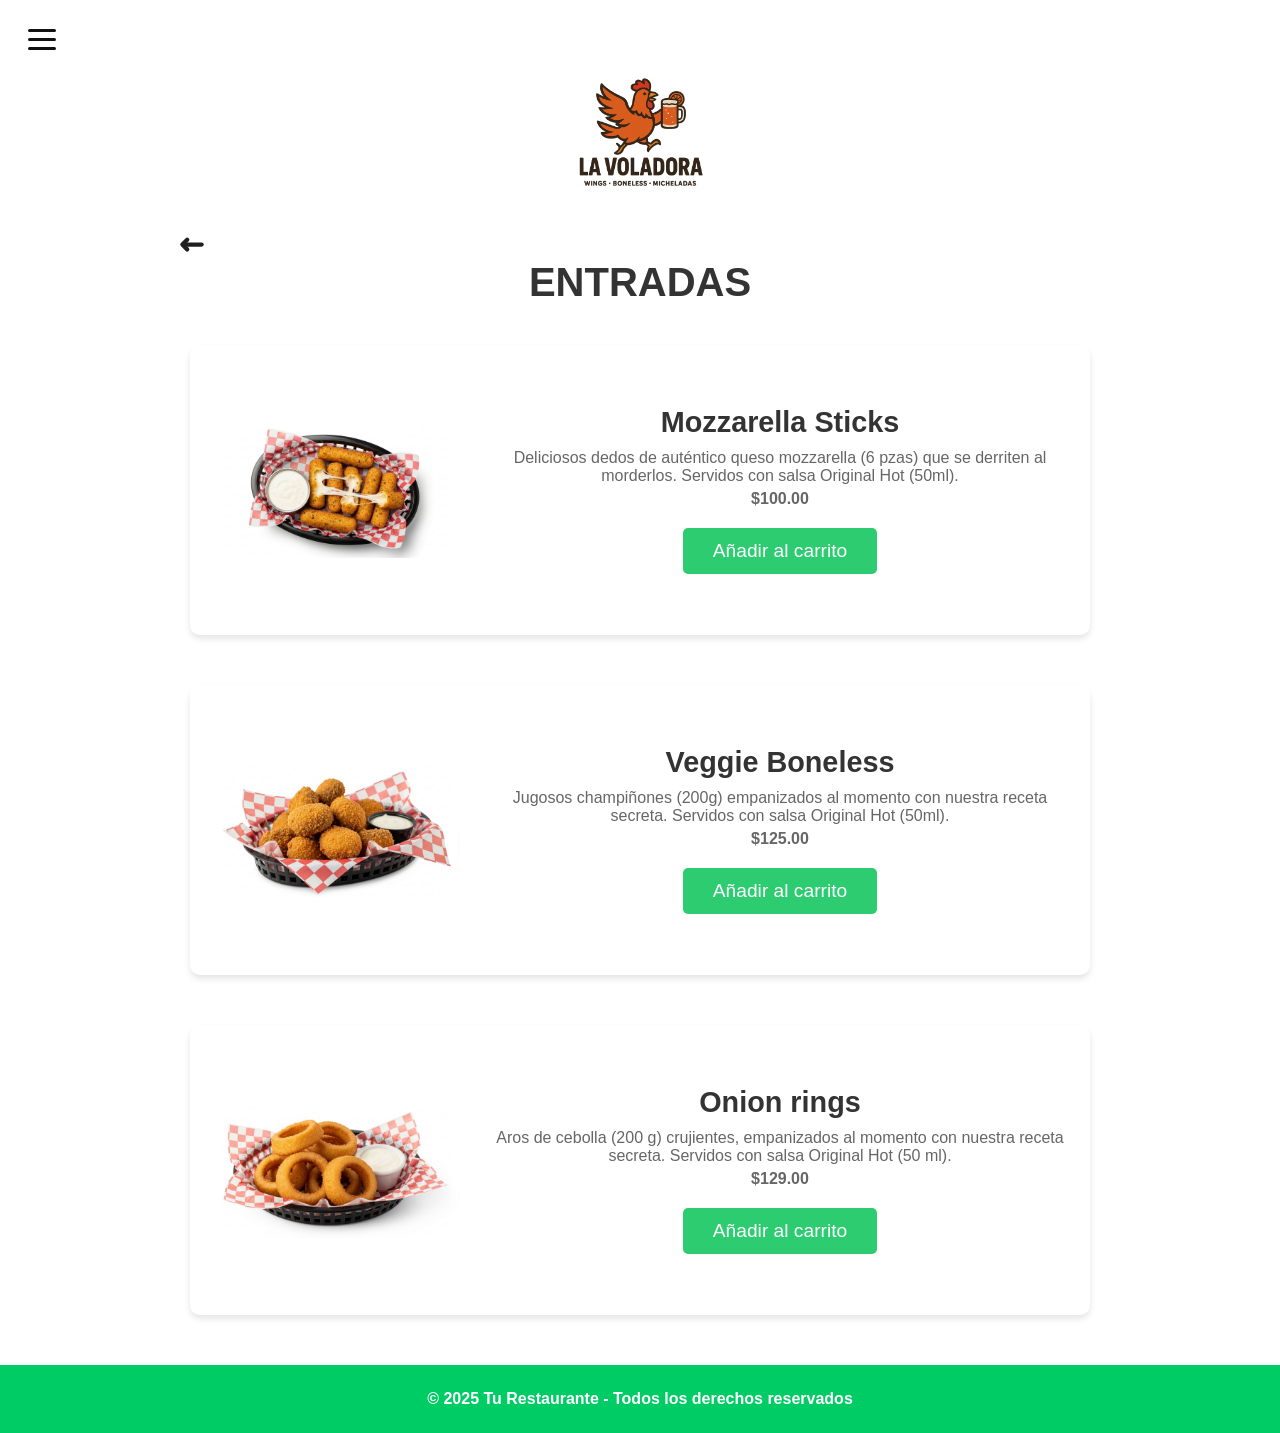
<file: MenuWings2.0/menu/entradas.html>
<!DOCTYPE html>
<html lang="es">
<head>
  <meta charset="UTF-8" />
  <meta name="viewport" content="width=device-width, initial-scale=1.0"/>
  <title>Menú de Boneless</title>

  <!-- 1) CSS global primero (incluye estilos del modal y sidebar) -->
  <link rel="stylesheet" href="../style.css" />
  <!-- 2) CSS específico de esta página (encapsulado) -->
  <link rel="stylesheet" href="stylemenu.css" />
</head>
<body>
  <!-- Sidebar en páginas /menu/: base="" para que los href apunten a hermanos -->
  <div id="sidebar-root" data-base=""></div>

  <!-- Catálogo encapsulado -->
  <div class="catalog">
    <header class="catalog-header">
      <img src="../img/logo.png" alt="Logo La Voladora" class="catalog-logo">
      <!-- 🔙 Flecha de regreso al index -->
  <!-- 🔙 Flecha back -->
  <a href="../index.html" class="catalog-back-arrow" aria-label="Regresar" title="Regresar">
    <svg viewBox="0 0 28 20" class="icon" aria-hidden="true">
      <path d="M26 10 H7" fill="none" stroke="currentColor" stroke-width="4" stroke-linecap="round"/>
      <path d="M11 5 L6 10 L11 15" fill="none" stroke="currentColor" stroke-width="4" stroke-linecap="round" stroke-linejoin="round"/>
    </svg>
  </a>
    </header>

    <section class="catalog-main">
      <h1 class="catalog-title">ENTRADAS</h1>

      <div class="catalog-list">
        <!-- Producto 1 -->
        <div class="catalog-product">
          <img src="../img/entradas/dedos_queso.png" alt="Mozzarella Sticks" class="catalog-img">
          <div class="catalog-info">
            <h3>Mozzarella Sticks</h3>
            <p>Deliciosos dedos de auténtico 
                queso mozzarella (6 pzas) que
                se derriten al morderlos. Servidos 
                con salsa Original Hot (50ml).</p>
            <p class="catalog-price">$100.00</p>
            <button class="catalog-add">Añadir al carrito</button>
          </div>
        </div>

        <!-- Producto 2 -->
        <div class="catalog-product">
          <img src="../img/entradas/Champiñones_empanizados.png" alt="Veggie Boneless" class="catalog-img">
          <div class="catalog-info">
            <h3>Veggie Boneless</h3>
            <p>Jugosos champiñones (200g) empanizados 
                al momento con nuestra receta secreta.
                Servidos con salsa Original Hot (50ml).</p>
            <p class="catalog-price">$125.00</p>
            <button class="catalog-add">Añadir al carrito</button>
          </div>
        </div>

        <!-- Producto 3 -->
        <div class="catalog-product">
          <img src="../img/entradas/aros_cebolla.png" alt="Onion rings" class="catalog-img">
          <div class="catalog-info">
            <h3>Onion rings</h3>
            <p>Aros de cebolla (200 g) crujientes, 
                empanizados al momento con nuestra
                 receta secreta. Servidos con salsa 
                 Original Hot (50 ml).</p>
            <p class="catalog-price">$129.00</p>
            <button class="catalog-add">Añadir al carrito</button>
          </div>
        </div>

        <!-- Producto 4 -->
 <!-<div class="catalog-product">
          
    </section>
  </div>  

  
<!-- 📌 Footer -->
  <footer>
    <p>© 2025 Tu Restaurante - Todos los derechos reservados</p>
  </footer>
  <!-- ✅ MODAL: ALITAS / BONELESS / MIXTO (mismo que en index) -->
  <div id="alitas-modal" class="modal-overlay" aria-hidden="true">
    <div class="modal" role="dialog" aria-modal="true" aria-labelledby="alitas-title">
      <button class="modal-close" type="button" aria-label="Cerrar" data-close>×</button>

      <h2 id="alitas-title">Elige tu opción</h2>
      <p class="modal-sub">Selecciona el producto de tu preferencia:</p>

      <div class="modal-list">
        <button class="modal-item" data-opt="alitas">ALITAS</button>
        <button class="modal-item" data-opt="boneless">BONELESS</button>
        <button class="modal-item" data-opt="mixto">MIXTO</button>
      </div>
    </div>
  </div>

  <!-- Scripts -->
  <script type="module" src="../assets/js/sidebar-loader.js"></script>
  <!-- Modal en /menu/: rutas internas se construyen con data-base="" -->
  <script type="module" src="../assets/js/modal-alitas.js"></script>
</body>
</html>
</file>
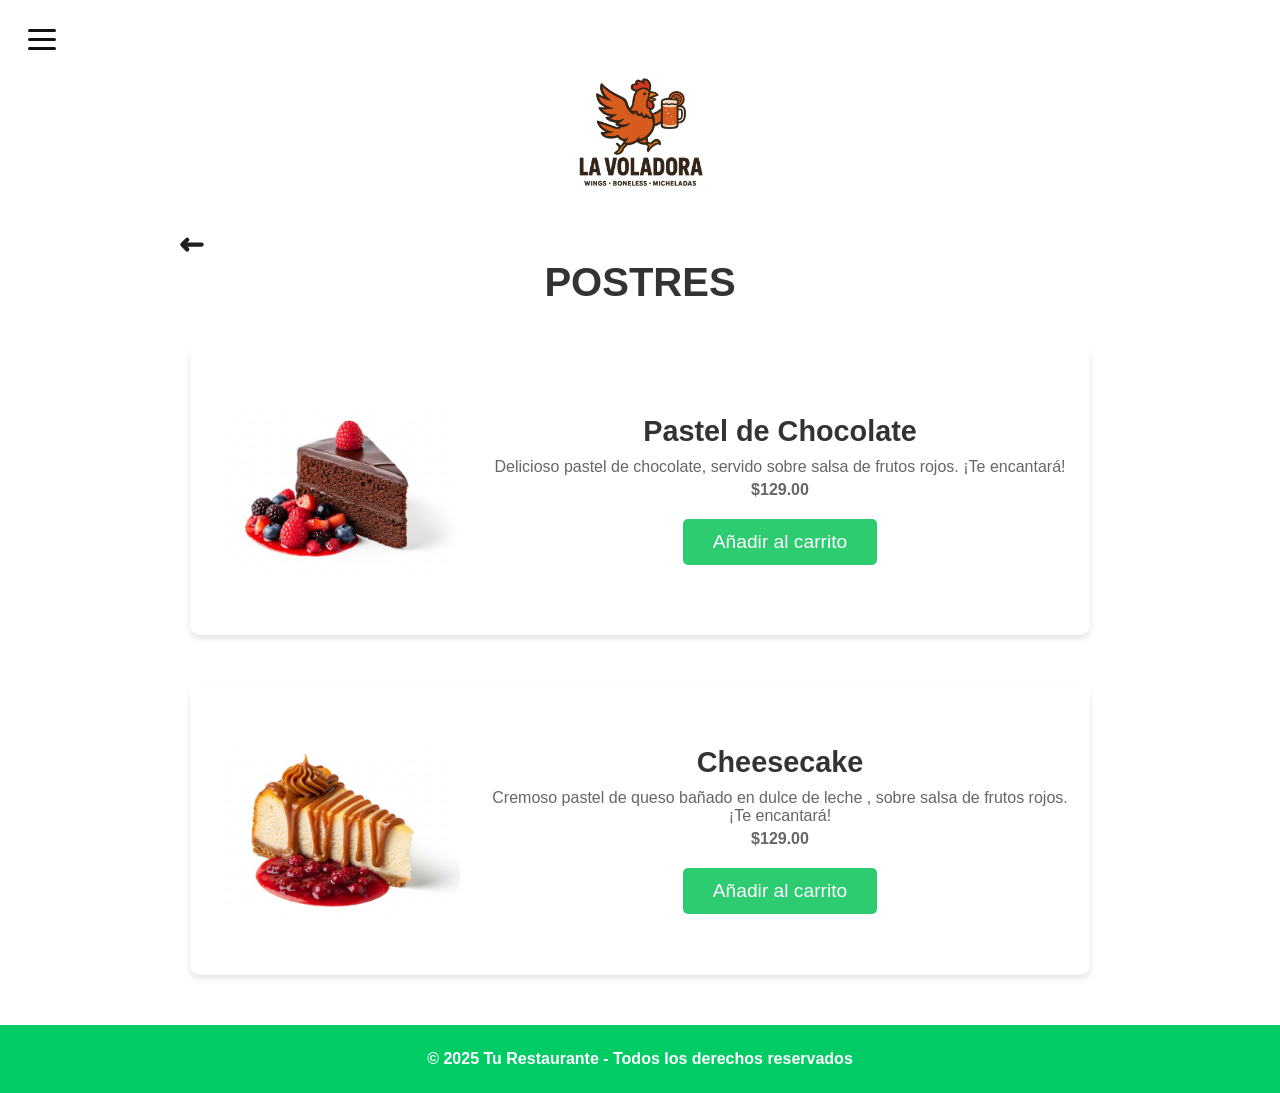
<file: MenuWings2.0/menu/postres.html>
<!DOCTYPE html>
<html lang="es">
<head>
  <meta charset="UTF-8" />
  <meta name="viewport" content="width=device-width, initial-scale=1.0"/>
  <title>Menú de Boneless</title>

  <!-- 1) CSS global primero (incluye estilos del modal y sidebar) -->
  <link rel="stylesheet" href="../style.css" />
  <!-- 2) CSS específico de esta página (encapsulado) -->
  <link rel="stylesheet" href="stylemenu.css" />
</head>
<body>
  <!-- Sidebar en páginas /menu/: base="" para que los href apunten a hermanos -->
  <div id="sidebar-root" data-base=""></div>

  <!-- Catálogo encapsulado -->
  <div class="catalog">
    <header class="catalog-header">
      <img src="../img/logo.png" alt="Logo La Voladora" class="catalog-logo">
      <!-- 🔙 Flecha de regreso al index -->
  <!-- 🔙 Flecha back -->
  <a href="../index.html" class="catalog-back-arrow" aria-label="Regresar" title="Regresar">
    <svg viewBox="0 0 28 20" class="icon" aria-hidden="true">
      <path d="M26 10 H7" fill="none" stroke="currentColor" stroke-width="4" stroke-linecap="round"/>
      <path d="M11 5 L6 10 L11 15" fill="none" stroke="currentColor" stroke-width="4" stroke-linecap="round" stroke-linejoin="round"/>
    </svg>
  </a>
    </header>

    <section class="catalog-main">
      <h1 class="catalog-title">POSTRES</h1>

      <div class="catalog-list">
        <!-- Producto 1 -->
        <div class="catalog-product">
          <img src="../img/postres/Paste_choco.png" alt="PastelChoco" class="catalog-img">
          <div class="catalog-info">
            <h3>Pastel de Chocolate</h3>
            <p>Delicioso pastel de chocolate, 
              servido sobre salsa de frutos 
              rojos. ¡Te encantará!</p>
            <p class="catalog-price">$129.00</p>
            <button class="catalog-add">Añadir al carrito</button>
          </div>
        </div>

        <!-- Producto 2 -->
        <div class="catalog-product">
          <img src="../img/postres/Cheesecake.png" alt="Cheesecake" class="catalog-img">
          <div class="catalog-info">
            <h3>Cheesecake</h3>
            <p>Cremoso pastel de queso bañado en dulce de leche
              , sobre salsa de frutos rojos. ¡Te encantará!</p>
            <p class="catalog-price">$129.00</p>
            <button class="catalog-add">Añadir al carrito</button>
          </div>
        </div>

        

      

    </section>
  </div>
<!-- 📌 Footer -->
  <footer>
    <p>© 2025 Tu Restaurante - Todos los derechos reservados</p>
  </footer>
  <!-- ✅ MODAL: ALITAS / BONELESS / MIXTO (mismo que en index) -->
  <div id="alitas-modal" class="modal-overlay" aria-hidden="true">
    <div class="modal" role="dialog" aria-modal="true" aria-labelledby="alitas-title">
      <button class="modal-close" type="button" aria-label="Cerrar" data-close>×</button>

      <h2 id="alitas-title">Elige tu opción</h2>
      <p class="modal-sub">Selecciona el producto de tu preferencia:</p>

      <div class="modal-list">
        <button class="modal-item" data-opt="alitas">ALITAS</button>
        <button class="modal-item" data-opt="boneless">BONELESS</button>
        <button class="modal-item" data-opt="mixto">MIXTO</button>
      </div>
    </div>
  </div>

  <!-- Scripts -->
  <script type="module" src="../assets/js/sidebar-loader.js"></script>
  <!-- Modal en /menu/: rutas internas se construyen con data-base="" -->
  <script type="module" src="../assets/js/modal-alitas.js"></script>
</body>
</html>
</file>
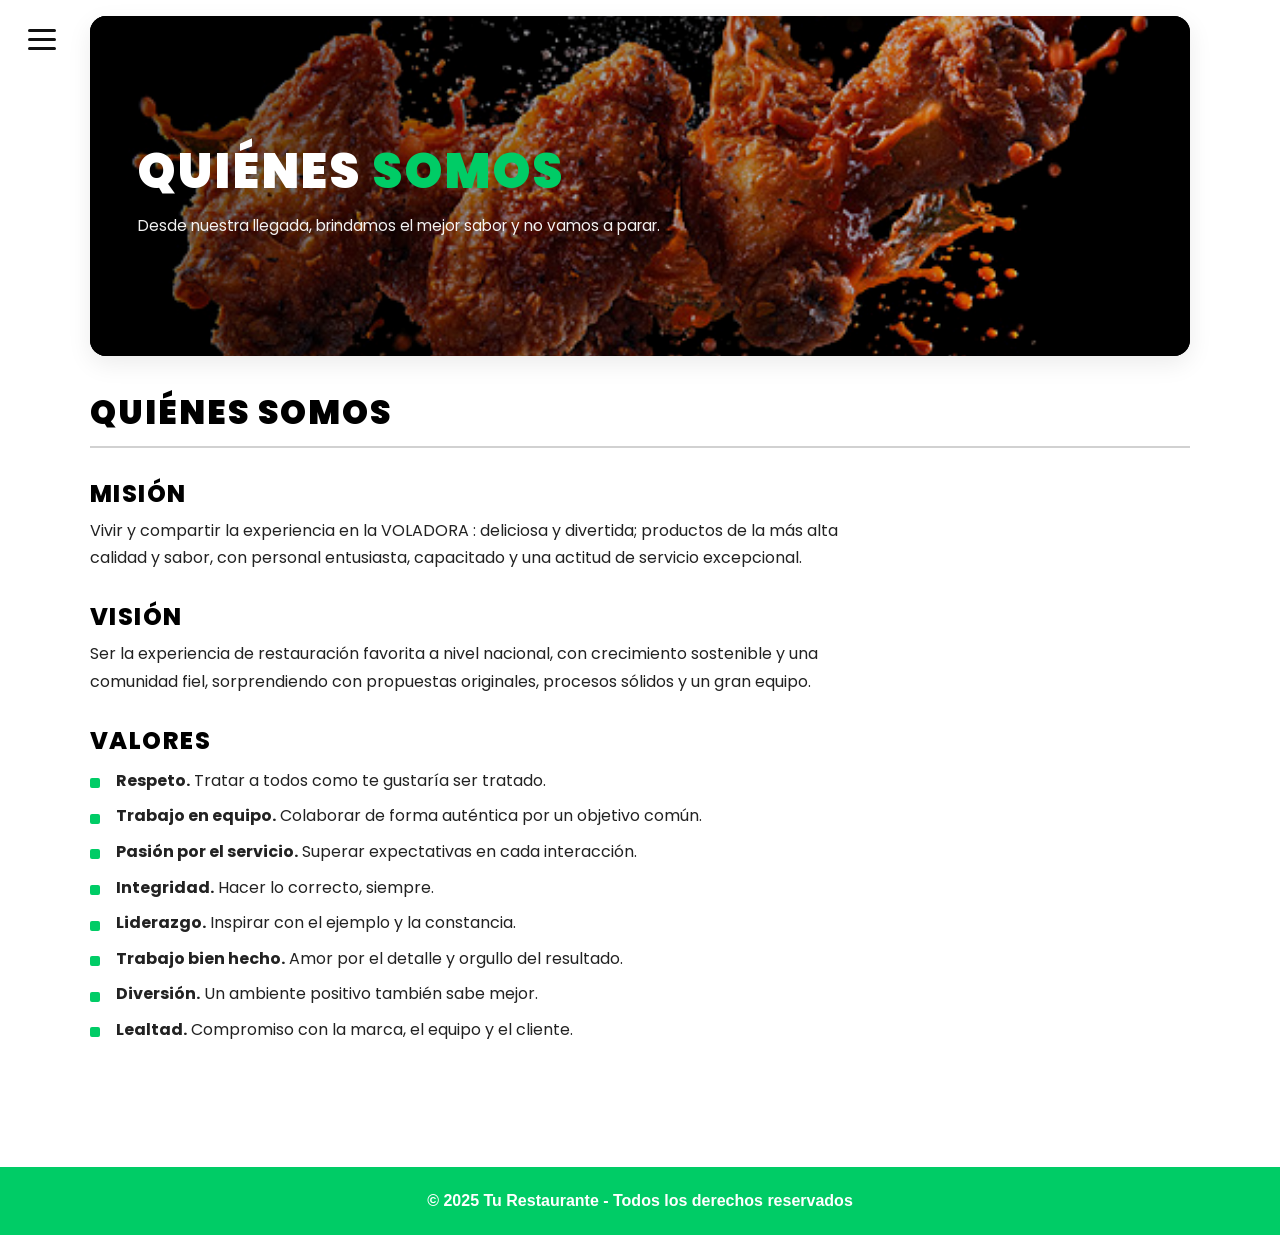
<file: MenuWings2.0/menu/sobrrenosotros.html>
<!doctype html>
<html lang="es">
<head>
     <!-- 1) CSS global primero (incluye estilos del modal y sidebar) -->
  <link rel="stylesheet" href="../style.css" />
  <!-- 2) CSS específico de esta página (encapsulado) -->
  <link rel="stylesheet" href="stylemenu.css" />
  <meta charset="utf-8" />
  <meta name="viewport" content="width=device-width, initial-scale=1" />
  <title>Sobre nosotros</title>

  <!-- Tipografía (igual a la que ya usas en títulos) -->
  <link rel="preconnect" href="https://fonts.gstatic.com" crossorigin>
  <link href="https://fonts.googleapis.com/css2?family=Poppins:wght@700;800;900&display=swap" rel="stylesheet">

  <style>
    /* =========================
       SOBRE NOSOTROS (scopeado)
       ========================= */

    :root{
      --brand: #0c6;                /* tu verde */
      --ink: #000;                  /* texto principal */
      --ink-2: #222;                /* texto cuerpo */
      --card-w: min(1100px, 92vw);  /* ancho fluido */
    }

    /* Contenedor general de la página */
    #sobre-nosotros{
      font-family: "Poppins", system-ui, -apple-system, Segoe UI, Roboto, Arial, sans-serif;
      color: var(--ink);
      padding-bottom: 64px;
    }

    /* ===== HERO ===== */
    .about-hero{
      position: relative;
      width: var(--card-w);
      margin: 16px auto 32px;
      border-radius: 16px;
      overflow: hidden;
      box-shadow: 0 8px 24px rgba(0,0,0,.08);
      background: #000; /* fallback si no hay imagen */
    }
    .about-hero img{
      width: 100%;
      height: clamp(180px, 28vw, 340px);
      object-fit: cover;
      display: block;
      opacity: .92;
    }
    .about-hero__overlay{
      position: absolute; inset: 0;
      background: linear-gradient(90deg, rgba(0,0,0,.55) 0%,
                                         rgba(0,0,0,.30) 45%,
                                         rgba(0,0,0,0) 100%);
    }
    .about-hero__text{
      position: absolute; inset: 0;
      display: flex; flex-direction: column; justify-content: center;
      padding: clamp(16px, 4vw, 48px);
      color: #fff; text-align: left;
    }
    .about-hero__text h1{
      font-weight: 900;
      text-transform: uppercase;
      letter-spacing: .06em;
      font-size: clamp(1.6rem, 4.2vw, 3rem);
      margin: 0 0 6px;
    }
    .about-hero__text p{
      font-size: clamp(.9rem, 1.2vw, 1.1rem);
      opacity: .95;
      max-width: 60ch;
      margin: 0;
    }
    .verde{ color: var(--brand); }

    /* ===== CONTENIDO ===== */
    .about-content{
      width: var(--card-w);
      margin: 0 auto;
      text-align: left;
    }
    .about-heading{
      font-weight: 900;
      text-transform: uppercase;
      letter-spacing: .06em;
      font-size: clamp(1.4rem, 2.6vw, 2.2rem);
      margin: 8px 0 8px;
    }
    .about-divider{
      height: 2px; border: 0;
      background: rgba(0,0,0,.18);
      margin: 8px 0 22px;
    }
    .about-subheading{
      font-weight: 800;
      text-transform: uppercase;
      letter-spacing: .06em;
      font-size: clamp(1.05rem, 2vw, 1.5rem);
      margin: 28px 0 6px;
    }
    .about-paragraph{
      color: var(--ink-2);
      line-height: 1.7;
      margin: 0 0 12px;
      max-width: 75ch;
    }

    /* Lista de valores */
    .about-list{
      list-style: none;
      margin: 10px 0 0;
      padding: 0;
      max-width: 75ch;
      color: var(--ink-2);
    }
    .about-list li{
      position: relative;
      padding-left: 26px;
      margin: 10px 0;
      line-height: 1.6;
    }
    .about-list li::before{
      content: "";
      position: absolute; left: 0; top: .65em;
      width: 10px; height: 10px;
      background: var(--brand);
      border-radius: 2px;
    }

    /* Ajuste extra estrecho */
    @media (max-width: 420px){
      .about-hero__text h1{ letter-spacing: .04em; }
      .about-hero__text p{ max-width: 100%; }
    }
  </style>
</head>

<body>
     <!-- Sidebar en páginas /menu/: base="" para que los href apunten a hermanos -->
  <div id="sidebar-root" data-base=""></div>
  
  <main id="sobre-nosotros">
    <!-- HERO -->
    <div class="about-hero">
      <!-- Cambia la ruta por tu imagen -->
      <img src="../img/banner.png"Quiénes somos - Hero">
      <div class="about-hero__overlay"></div>
      <div class="about-hero__text">
        <h1>QUIÉNES <span class="verde">SOMOS</span></h1>
        <p>Desde nuestra llegada, brindamos el mejor sabor y no vamos a parar.</p>
      </div>
    </div>

    <!-- CONTENIDO -->
    <section class="about-content">
      <h2 class="about-heading">QUIÉNES SOMOS</h2>
      <hr class="about-divider">

      <h3 class="about-subheading">MISIÓN</h3>
      <p class="about-paragraph">
        Vivir y compartir la experiencia en la VOLADORA : deliciosa y divertida; productos de la más alta calidad y sabor,
        con personal entusiasta, capacitado y una actitud de servicio excepcional.
      </p>

      <h3 class="about-subheading">VISIÓN</h3>
      <p class="about-paragraph">
        Ser la experiencia de restauración favorita a nivel nacional, con crecimiento sostenible y una comunidad fiel,
        sorprendiendo con propuestas originales, procesos sólidos y un gran equipo.
      </p>

      <h3 class="about-subheading">VALORES</h3>
      <ul class="about-list">
        <li><strong>Respeto.</strong> Tratar a todos como te gustaría ser tratado.</li>
        <li><strong>Trabajo en equipo.</strong> Colaborar de forma auténtica por un objetivo común.</li>
        <li><strong>Pasión por el servicio.</strong> Superar expectativas en cada interacción.</li>
        <li><strong>Integridad.</strong> Hacer lo correcto, siempre.</li>
        <li><strong>Liderazgo.</strong> Inspirar con el ejemplo y la constancia.</li>
        <li><strong>Trabajo bien hecho.</strong> Amor por el detalle y orgullo del resultado.</li>
        <li><strong>Diversión.</strong> Un ambiente positivo también sabe mejor.</li>
        <li><strong>Lealtad.</strong> Compromiso con la marca, el equipo y el cliente.</li>
      </ul>
    </section>
  </main>
   <footer>
    <p>© 2025 Tu Restaurante - Todos los derechos reservados</p>
  </footer>
  <!-- ✅ MODAL: ALITAS / BONELESS / MIXTO (mismo que en index) -->
  <div id="alitas-modal" class="modal-overlay" aria-hidden="true">
    <div class="modal" role="dialog" aria-modal="true" aria-labelledby="alitas-title">
      <button class="modal-close" type="button" aria-label="Cerrar" data-close>×</button>

      <h2 id="alitas-title">Elige tu opción</h2>
      <p class="modal-sub">Selecciona el producto de tu preferencia:</p>

      <div class="modal-list">
        <button class="modal-item" data-opt="alitas">ALITAS</button>
        <button class="modal-item" data-opt="boneless">BONELESS</button>
        <button class="modal-item" data-opt="mixto">MIXTO</button>
      </div>
    </div>
  </div>

  <!-- Scripts -->
  <script type="module" src="../assets/js/sidebar-loader.js"></script>
  <!-- Modal en /menu/: rutas internas se construyen con data-base="" -->
  <script type="module" src="../assets/js/modal-alitas.js"></script>

</body>
</html>
</file>
<file: MenuWings2.0/style.css>
/* ===== Reset ===== */
* { 
  margin: 0; /* Elimina los márgenes predeterminados de todos los elementos */
  padding: 0; /* Elimina los rellenos predeterminados de todos los elementos */
  box-sizing: border-box; /* Incluye el padding y el borde dentro del tamaño total del elemento */
}

/* ===== Base ===== */
body {
  font-family: Arial, sans-serif; /* Define la tipografía general para el cuerpo de la página */
  background: #fff; /* Establece el fondo blanco para toda la página */
  color: #000; /* Define el color del texto como negro */
  text-align: center; /* Centra todo el texto dentro del cuerpo */
}

/* ===== Header ===== */
header { 
  background: #fff; /* Establece el fondo blanco para el header */
  padding: 40px 20px; /* Agrega relleno alrededor del contenido del header */
}

header h1 {
  font-size: 5em; /* Establece un tamaño de fuente grande para el título */
  font-family: "Poppins", sans-serif; /* Usa la fuente Poppins para el título */
  font-weight: 800; /* Establece el peso de la fuente como negrita */
  color: #000; /* Define el color del texto como negro */
  text-transform: uppercase; /* Convierte el texto a mayúsculas */
  letter-spacing: 4px; /* Añade espaciado entre las letras */
  text-shadow: 2px 2px 5px rgba(0,0,0,0.2); /* Añade sombra al texto para darle un efecto de profundidad */
}

.logo { 
  max-width: 120px; /* Establece un ancho máximo para el logo */
  margin-bottom: 15px; /* Agrega un margen en la parte inferior del logo */
}

/* ===== Subtítulo ===== */
.subtitulo {
  background: linear-gradient(90deg, #0c6, #00cc66); /* Establece un fondo con gradiente verde */
  color: #fff; /* Establece el color del texto como blanco */
  padding: 12px 25px; /* Agrega relleno alrededor del texto */
  font-size: 1.4em; /* Establece el tamaño de la fuente */
  border-radius: 12px; /* Redondea las esquinas del subtítulo */
  text-transform: uppercase; /* Convierte el texto a mayúsculas */
  font-weight: 800; /* Define el peso de la fuente como negrita */
  letter-spacing: 2px; /* Añade espaciado entre las letras */
  box-shadow: 0 0 15px rgba(0,204,102,0.5); /* Agrega un sombreado para darle profundidad al subtítulo */
  display: inline-block; /* Hace que el subtítulo sea un bloque en línea */
  margin: 15px auto; /* Centra el subtítulo y le da margen */
}

/* ===== Grid Menú principal ===== */
.menu {
  display: grid; /* Usa un layout de cuadrícula para el menú */
  grid-template-columns: repeat(3, 1fr); /* Define 3 columnas iguales para el menú */
  gap: 40px; /* Define un espacio de 40px entre los elementos */
  padding: 60px; /* Agrega relleno alrededor del menú */
  justify-items: center; /* Centra los elementos dentro de cada celda de la cuadrícula */
}

/* ===== Tarjeta de opción ===== */
.opcion {
  position: relative; /* Permite que los elementos dentro de .opcion se posicionen relativamente */
  cursor: pointer; /* Cambia el cursor cuando se pasa sobre el elemento */
  overflow: hidden; /* Oculta cualquier contenido que sobresalga del borde de la tarjeta */
  border-radius: 18px; /* Redondea las esquinas de la tarjeta */
  transition: transform 0.25s ease, box-shadow 0.25s ease, border 0.25s ease; /* Agrega transiciones suaves para efectos de transformación, sombra y borde */
  background: #fff; /* Define el fondo blanco de la tarjeta */
  box-shadow: 0 4px 15px rgba(0,0,0,0.1); /* Agrega una sombra difusa para darle profundidad */
  width: 100%; /* Asegura que la tarjeta ocupe todo el ancho disponible */
  max-width: 350px; /* Define un ancho máximo para la tarjeta */
  border: 3px solid transparent; /* Establece un borde transparente para las tarjetas */
}

.opcion img {
  width: 100%; /* Hace que las imágenes dentro de la tarjeta ocupen todo el ancho disponible */
  height: 240px; /* Define una altura fija para las imágenes */
  object-fit: cover; /* Asegura que la imagen cubra completamente el área sin distorsionarse */
  border-radius: 18px; /* Redondea las esquinas de las imágenes */
  transition: transform 0.3s ease; /* Agrega una transición para el efecto de transformación */
}

.opcion:hover img,
.opcion:focus img,
.opcion:active img { 
  transform: scale(1.08); /* Aumenta ligeramente el tamaño de la imagen al hacer hover, focus o click */
}

.opcion:hover,
.opcion:focus,
.opcion:active {
  transform: scale(1.03); /* Aumenta ligeramente el tamaño de la tarjeta al hacer hover, focus o click */
  box-shadow: 0 0 25px rgba(0,204,102,0.6); /* Añade una sombra más fuerte al hacer hover, focus o click */
  border-color: #0c6; /* Cambia el borde a verde al hacer hover, focus o click */
}

.opcion p {
  position: absolute; /* Posiciona el texto dentro de la tarjeta de forma absoluta */
  bottom: 15px; /* Coloca el texto en la parte inferior de la tarjeta */
  left: 50%; /* Centra el texto horizontalmente */
  transform: translateX(-50%); /* Ajusta el texto para que esté perfectamente centrado */
  background: rgba(0,0,0,0.6); /* Da un fondo oscuro semi-transparente al texto */
  color: #fff; /* Establece el color del texto como blanco */
  padding: 8px 18px; /* Da relleno alrededor del texto */
  border-radius: 10px; /* Redondea las esquinas del fondo del texto */
  font-size: 1.1em; /* Establece el tamaño de la fuente */
  font-weight: 700; /* Hace el texto en negrita */
  margin: 0; /* Elimina los márgenes del párrafo */
  backdrop-filter: blur(2px); /* Aplica un efecto de desenfoque al fondo del texto */
}
/* ===== ESTO ES EL FOTTER ES LA PARTE DE ABAJO DE LA PAGINA ===== */
/* ===== Utilidades ===== */
.verde { color: #0c6; }
/* ===== Footer ===== */
footer {
  background: #0c6;
  color: #fff;
  padding: 25px;
  font-weight: 700;
  margin-top: 50px;
}


/* SEGUNDA PARTE */
/* ===== Enlaces legales / info ===== */
.footer-link {
  display: inline-block; /* Hace que los enlaces se comporten como bloques en línea */
  margin: 10px 20px; /* Añade márgenes alrededor de cada enlace */
  color: #333; /* Define el color del texto como gris oscuro */
  font-family: "Montserrat","Helvetica",sans-serif; /* Establece las fuentes para los enlaces */
  font-weight: 500; /* Define un peso de fuente semi-negrita */
  font-size: 1em; /* Establece el tamaño de la fuente a un valor base */
  letter-spacing: 1px; /* Añade espaciado entre las letras */
  text-decoration: none; /* Elimina el subrayado predeterminado de los enlaces */
  transition: transform 0.3s ease; /* Aplica una transición suave para el efecto de transformación */
  user-select: text; /* Permite seleccionar el texto del enlace */
}

.footer-link:hover { 
  transform: translateY(-2px); /* Al hacer hover, mueve el enlace 2px hacia arriba */
}

/* ===== Responsive móvil y tablets (mobile-first) ===== */

/* Variables fluidas para texto/espacios en móviles */
:root{
  --h1-size: clamp(1.8rem, 4vw + 1rem, 2.4rem); /* Ajusta el tamaño de h1 según el ancho de la pantalla */
  --sub-size: clamp(1rem, 2.2vw + 0.6rem, 1.2rem); /* Ajusta el tamaño de los subtítulos */
  --gap: clamp(14px, 4vw, 24px); /* Ajusta el espacio entre los elementos en el grid */
  --pad: clamp(18px, 5vw, 28px); /* Ajusta el relleno del contenedor */
}

/* Base: CELULARES (por defecto) */
header h1 { 
  font-size: var(--h1-size); /* Usa la variable fluida para el tamaño de h1 */
}

.subtitulo { 
  font-size: var(--sub-size); /* Usa la variable fluida para el tamaño de los subtítulos */
  padding: 8px 14px; /* Relleno ajustado */
  border-radius: 8px; /* Redondea las esquinas */
  letter-spacing: .8px; /* Espaciado entre las letras */
}

.logo { 
  width: 64px; /* Define un tamaño de logo ajustado */
}

.menu { 
  display: grid; /* Usa grid para organizar el menú */
  grid-template-columns: 1fr; /* Una columna para móviles */
  gap: var(--gap); /* Espaciado entre elementos */
  padding: var(--pad); /* Relleno ajustado según el tamaño de la pantalla */
}

.opcion { 
  max-width: 440px; /* Establece un tamaño máximo para las tarjetas de opción */
  margin: 0 auto; /* Centra las tarjetas horizontalmente */
}

.opcion img { 
  width: 100%; /* Las imágenes ocupan todo el ancho disponible */
  height: clamp(150px, 36vw, 190px); /* Establece una altura ajustable para las imágenes */
  object-fit: cover; /* Mantiene la proporción de la imagen */
  border-radius: 18px; /* Redondea las esquinas de las imágenes */
}

.opcion p { 
  font-size: .95em; /* Ajusta el tamaño del texto dentro de las opciones */
}

.footer-link { 
  display: block; /* Cambia los enlaces a bloque para mejor alineación en móviles */
  margin: 6px 0; /* Márgenes alrededor de los enlaces */
  font-size: .9em; /* Ajusta el tamaño de la fuente */
}

/* CELULARES M/L (≥480px) */
@media (min-width: 480px) {
  :root { 
    --h1-size: clamp(2rem, 3.2vw + 1rem, 2.6rem); /* Ajuste del tamaño de h1 en pantallas medianas */
    --sub-size: clamp(1.05rem, 1.6vw + .7rem, 1.25rem); /* Ajuste del tamaño de subtítulos */
  }

  .logo { 
    width: 72px; /* Aumento del tamaño del logo */
  }

  .opcion { 
    max-width: 520px; /* Aumento en el tamaño máximo de las tarjetas de opción */
  }

  .opcion img { 
    height: clamp(170px, 32vw, 210px); /* Ajusta la altura de las imágenes */
  }
}

/* PHABLETS / TABLET PEQUEÑA (≥600px) */
@media (min-width: 600px) {
  :root { 
    --gap: clamp(18px, 3vw, 28px); /* Ajuste del espacio entre los elementos */
    --pad: clamp(20px, 4vw, 36px); /* Ajuste del relleno */
  }

  .menu { 
    grid-template-columns: repeat(2, 1fr); /* Cambia a 2 columnas en pantallas medianas */
  }

  .footer-link { 
    display: inline-block; /* Los enlaces se muestran en línea */
    margin: 6px 12px; /* Ajuste de márgenes */
    font-size: .95em; /* Ajuste del tamaño de la fuente */
  }

  .logo { 
    width: 78px; /* Aumento del tamaño del logo */
  }
}

/* TABLETS (≥768px) */
@media (min-width: 768px) {
  :root { 
    --h1-size: clamp(2.2rem, 2.2vw + 1.2rem, 3rem); /* Ajuste del tamaño de h1 */
    --sub-size: clamp(1.1rem, 1.2vw + .7rem, 1.3rem); /* Ajuste del tamaño de subtítulos */
  }

  .menu { 
    gap: 28px; /* Aumenta el espacio entre elementos */
    padding: 40px; /* Añade más relleno */
  }

  .opcion img { 
    height: clamp(200px, 28vw, 240px); /* Ajuste de la altura de las imágenes */
  }

  .logo { 
    width: 90px; /* Aumento del tamaño del logo */
  }
}

/* TABLET GRANDE / iPad Pro horizontal (≥1024px) */
@media (min-width: 1024px) {
  .menu { 
    grid-template-columns: repeat(3, 1fr); /* Ajuste a 3 columnas en pantallas grandes */
    gap: 32px; /* Aumento del espacio entre elementos */
    padding: 48px; /* Aumento del relleno */
  }

  .logo { 
    width: 110px; /* Aumento del tamaño del logo */
  }

  .subtitulo { 
    padding: 10px 20px; /* Ajuste de relleno */
    letter-spacing: 1px; /* Aumento del espaciado entre letras */
  }
}

/*-----TERCERA PARTE:-------------------------de aqui arriba no se modifica-------------------------------/*

/----AQUI EN ADELANTE SON MODIFICACIONES O HERRAMIENTAS INCLUIDAS COMO MENU LATERAL OPCIONES DE DISEÑO DE OTRAS PAGINAS ETC */

/* =========================================
   MENÚ LATERAL (solo estilos del sidebar)
   ========================================= */

/* =========================================
   MENÚ LATERAL — CSS COMPLETO (corregido)
   - Hamburguesa: solo líneas verdes en hover/active
   - Sin rayas verticales a la izquierda de los ítems
   - Slide + fade al abrir
   - Scope del panel/lista a #sidebar-root (no toca el resto del sitio)
   ========================================= */

/* --- BOTÓN HAMBURGUESA (global para que siempre sea visible) --- */
.menu-btn {
  position: fixed; /* Posiciona el botón en una ubicación fija en la pantalla */
  top: 17px; /* Lo coloca a 20px desde la parte superior */
  left: 20px; /* Lo coloca a 20px desde el borde izquierdo */
  z-index: 10050; /* Asegura que el botón esté por encima de otros elementos */
  cursor: pointer; /* Cambia el cursor al pasar sobre el botón */
  background: transparent; /* El fondo es transparente */
  border: 0; /* Elimina cualquier borde */
  padding: 6px; /* Relleno alrededor del botón */
  border-radius: 10px; /* Redondea las esquinas del botón */
  display: inline-flex; /* Usa flexbox para organizar las líneas de la hamburguesa */
  flex-direction: column; /* Organiza las líneas en una columna */
  align-items: center; /* Centra las líneas horizontalmente */
  justify-content: center; /* Centra las líneas verticalmente */
  width: 44px; /* Establece un ancho fijo para el botón */
  height: 44px; /* Establece una altura fija para el botón */
  transition: transform .2s ease; /* Aplica una transición suave para las transformaciones */
}

/* Líneas: estado base en negro */
.menu-btn .linea {
  display: block; /* Hace que cada línea sea un bloque */
  width: 28px; /* Define el ancho de las líneas */
  height: 3px; /* Define el grosor de las líneas */
  background: #111; /* Establece el color negro para las líneas */
  border-radius: 3px; /* Redondea las esquinas de las líneas */
  margin: 3px 0; /* Agrega un margen entre las líneas */
  transition: transform .25s ease, background .2s ease; /* Transiciones para el transformado y el color */
}

/* Solo las líneas cambian a verde en hover/active (sin fondo ni glow) */
.menu-btn:hover,
.menu-btn:active {
  background: transparent !important; /* Elimina el fondo en hover y active */
  box-shadow: none !important; /* Elimina el sombreado en hover y active */
}

.menu-btn:hover .linea {
  background: #0c6; /* Cambia el color de las líneas a verde en hover */
  transform: scaleX(1.12); /* Aumenta ligeramente el tamaño horizontal de las líneas */
}

.menu-btn:active .linea {
  background: #0c6; /* Cambia el color de las líneas a verde cuando se presiona */
  transform: scaleX(1.00); /* Ajusta el tamaño de las líneas al tamaño original */
}


/* =========================================
   FLECHA FLOTANTE — Visible por defecto
   ========================================= */

/* --- PANEL LATERAL (scopeado para no contaminar) --- */
#sidebar-root .menu-lateral {
  position: fixed; /* Posiciona el menú lateral de forma fija */
  top: 0; /* Lo coloca en la parte superior de la página */
  left: -100% !important; /* Inicialmente, oculta el menú fuera de la pantalla */
  width: 260px; /* Define el ancho del menú lateral */
  max-width: 92vw; /* Establece un ancho máximo en relación con el ancho de la pantalla */
  height: 100vh; /* Asegura que el menú lateral ocupe toda la altura de la pantalla */
  background: #fff; /* Fondo blanco para el menú */
  z-index: 10040; /* Asegura que el menú esté por encima de otros elementos */
  overflow-y: auto; /* Habilita el desplazamiento vertical si el contenido sobrepasa la altura */
  box-shadow: 4px 0 20px rgba(0,0,0,.18); /* Agrega una sombra al lado derecho del menú para dar profundidad */
  padding: 22px 18px; /* Relleno dentro del menú */
  opacity: 0; /* Inicialmente el menú es invisible */
  transform: translateX(-14px); /* El menú está desplazado ligeramente hacia la izquierda */
  transition: left .28s ease, opacity .26s ease, transform .26s ease; /* Transiciones suaves para mover el menú y cambiar su opacidad */
  will-change: left, opacity, transform; /* Indica que estos valores cambiarán, ayudando al navegador a optimizar las transiciones */
  font-family: inherit; /* Hereda la fuente del documento principal */
}

#sidebar-root .menu-lateral.abierto {
  left: 0 !important; /* Cuando el menú está abierto, se mueve a la izquierda */
  opacity: 1; /* Hace que el menú sea visible */
  transform: translateX(0); /* El menú se coloca en su posición original */
}

/* --- CERRAR (X) --- */
#sidebar-root .cerrar-btn {
  background: none; /* Elimina el fondo del botón de cerrar */
  border: none; /* Elimina el borde */
  font-size: 26px; /* Establece un tamaño grande para el ícono de cerrar */
  color: #0a0a0a; /* Establece el color del ícono de cerrar */
  cursor: pointer; /* Cambia el cursor al pasar sobre el botón */
  float: right; /* Coloca el botón de cerrar a la derecha */
  line-height: 1; /* Ajusta la altura de la línea */
  padding: 2px 6px; /* Relleno alrededor del botón */
  border-radius: 8px; /* Redondea las esquinas del botón */
  transition: background .2s ease, color .2s ease; /* Agrega transiciones suaves para el fondo y color */
}

#sidebar-root .cerrar-btn:hover {
  background: rgba(0,0,0,.06); /* Agrega un fondo sutil en hover */
  color: #0c6; /* Cambia el color a verde en hover */
}

/* --- LISTA Y JERARQUÍA --- */
#sidebar-root .menu-lista {
  list-style: none; /* Elimina los puntos de las listas */
  margin: 44px 0 0; /* Ajusta el margen superior de la lista */
  padding: 0; /* Elimina el padding por defecto */
  text-align: left; /* Alinea el texto a la izquierda */
}

/* “MENÚ” (discreto) */
#sidebar-root .titulo-menu {
  font-size: 0.85rem; /* Establece el tamaño de la fuente para el título */
  font-weight: 700; /* Define el peso de la fuente como negrita */
  letter-spacing: 0.20em; /* Añade espaciado entre las letras */
  text-transform: uppercase; /* Convierte el texto a mayúsculas */
  color: #111; /* Define el color del texto */
  opacity: .65; /* Hace el texto más tenue */
  margin: 0 0 8px 2px; /* Ajusta el margen */
}

/* Etiqueta opcional (p. ej. “MÁS POPULAR”) neutra */
#sidebar-root .etiqueta {
  font-size: .86rem; /* Establece el tamaño de la fuente */
  font-weight: 900; /* Hace el texto más grueso */
  letter-spacing: .06em; /* Añade espaciado entre las letras */
  text-transform: uppercase; /* Convierte el texto a mayúsculas */
  color: #0a0a0a; /* Define el color del texto */
  opacity: .88; /* Ajusta la opacidad */
  margin: 12px 0 4px 2px; /* Ajusta los márgenes */
}

/* Ítems: sangría clara, sin raya vertical izquierda */
#sidebar-root .menu-lista li {
  margin: 0; /* Elimina el margen de cada ítem */
  padding: 0; /* Elimina el relleno de cada ítem */
}

#sidebar-root .menu-lista li + li {
  margin-top: 6px; /* Agrega un margen superior entre los elementos */
}
/* --- Añadir sangría entre el título del menú y las sublistas --- */
#sidebar-root .menu-lista li {
  margin-top: 10px; /* Agrega un margen superior entre los ítems del menú */
}

/* O puedes añadir un padding en las sublistas (opcional): */
#sidebar-root .menu-lista a {
  padding-left: 30px; /* Agrega sangría a las sublistas */
}

#sidebar-root .menu-lista a {
  display: block; /* Hace que cada enlace ocupe todo el ancho disponible */
  text-decoration: none; /* Elimina el subrayado de los enlaces */
  color: #0a0a0a; /* Define el color del texto de los enlaces */
  font-weight: 700; /* Hace el texto en negrita */
  text-transform: uppercase; /* Convierte el texto a mayúsculas */
  letter-spacing: .05em; /* Añade espaciado entre las letras */
  font-size: 0.95rem; /* Establece el tamaño de la fuente */
  line-height: 1.25; /* Ajusta la altura de la línea */
  padding: 8px 10px 8px 2px; /* Añade relleno dentro de cada enlace */
  border-radius: 6px; /* Redondea las esquinas de los enlaces */
  position: relative; /* Establece la posición relativa para el enlace */
  transition: color .15s ease, background .15s ease, transform .15s ease; /* Añade transiciones para el color y fondo */
  padding-left: 28px; /* Agrega sangría a las sublistas */

}


/* AQUI INICIA CUARTA PARTE: Quitar completamente la guía vertical izquierda */
#sidebar-root .menu-lista a::before {
  content: none !important; /* Elimina cualquier contenido antes del enlace, como una guía o símbolo */
}

/* Subrayado verde corto al hover/activo */
#sidebar-root .menu-lista a::after {
  
  content: ""; /* Crea un pseudo-elemento vacío después del enlace */
  position: absolute; /* Posiciona el pseudo-elemento de forma absoluta respecto al enlace */
  left: 0; /* Coloca el subrayado al principio del enlace */
  bottom: 2px; /* Coloca el subrayado 2px por encima del borde inferior */
  width: 40%; /* Establece el ancho del subrayado en un 40% del ancho del enlace */
  height: 2px; /* Define el grosor del subrayado */
  background: #0c6; /* Define el color del subrayado como verde */
  transform: scaleX(0); /* Inicialmente, el subrayado está oculto con un scaleX de 0 */
  transform-origin: left; /* El subrayado se expande desde la izquierda */
  transition: transform .2s ease; /* Aplica una transición suave para el subrayado */
  padding-left: 19px; /* Agrega sangría a las sublistas */

}


#sidebar-root .menu-lista a:hover {
  color: #0c6; /* Cambia el color del texto a verde al hacer hover */
}

#sidebar-root .menu-lista a:hover::after {
  transform: scaleX(1); /* Expande el subrayado al 100% al hacer hover */
}

/* Activo (usa aria-current="page" o .is-active) */
#sidebar-root .menu-lista a[aria-current="page"],
#sidebar-root .menu-lista a.is-active {
  color: #0a0a0a; /* Define el color del texto como gris oscuro cuando el enlace es activo */
}

#sidebar-root .menu-lista a[aria-current="page"]::after,
#sidebar-root .menu-lista a.is-active::after {
  transform: scaleX(1); /* Asegura que el subrayado esté siempre visible en el enlace activo */
}

/* --- FOOTER DENTRO DEL PANEL --- */
#sidebar-root .menu-footer {
  margin-top: 18px; /* Agrega un margen superior al pie de página */
  padding-top: 12px; /* Agrega relleno superior al pie de página */
  border-top: 1px solid rgba(0,0,0,.08); /* Añade una línea sutil en la parte superior del pie de página */
}

#sidebar-root .menu-footer .footer-link {
  display: block; /* Hace que los enlaces del pie de página ocupen todo el ancho disponible */
  margin: 6px 0; /* Añade márgenes arriba y abajo de cada enlace */
  color: #0c6; /* Define el color de los enlaces como verde */
  text-decoration: none; /* Elimina el subrayado de los enlaces */
  font-weight: 800; /* Hace que los enlaces estén en negrita */
  letter-spacing: .02em; /* Añade un pequeño espaciado entre las letras */
  text-transform: uppercase; /* Convierte el texto de los enlaces a mayúsculas */
  transition: opacity .15s ease, transform .15s ease; /* Transiciones suaves para la opacidad y el transformado */
}

#sidebar-root .menu-footer .footer-link:hover {
  opacity: .85; /* Reduce la opacidad cuando se pasa el ratón sobre el enlace */
  transform: translateX(2px); /* Mueve el enlace 2px hacia la derecha al hacer hover */
}

/* --- RESPONSIVE MÓVIL: panel a ancho completo --- */

/* --- REDUCIR MOVIMIENTO SI EL USUARIO LO PREFIERE --- */
@media (prefers-reduced-motion: reduce) {
  #sidebar-root .menu-lateral,
  .menu-btn, .flecha-flotante,
  #sidebar-root .menu-lista a, #sidebar-root .cerrar-btn {
    transition: none !important; /* Desactiva las transiciones para usuarios que prefieren menos movimiento */
  }
}

/* ===== Responsive móvil y tablets (mobile-first) ===== */

/* Variables fluidas para texto/espacios en móviles */
:root {
  --h1-size: clamp(1.8rem, 4vw + 1rem, 2.4rem); /* Ajuste del tamaño de h1 basado en el ancho de la pantalla */
  --sub-size: clamp(1rem, 2.2vw + 0.6rem, 1.2rem); /* Ajuste del tamaño de los subtítulos */
  --gap: clamp(14px, 4vw, 24px); /* Ajuste dinámico del espacio entre elementos */
  --pad: clamp(18px, 5vw, 28px); /* Ajuste dinámico del padding */
}

/* Base: CELULARES (por defecto) */
header h1 { font-size: var(--h1-size); } /* Usa la variable fluida para el tamaño de h1 */
.subtitulo { 
  font-size: var(--sub-size); /* Usa la variable fluida para el tamaño de los subtítulos */
  padding: 8px 14px; /* Relleno alrededor del subtítulo */
  border-radius: 8px; /* Redondea las esquinas */
  letter-spacing: .8px; /* Añade espaciado entre las letras */
}

.logo { 
  width: 64px; /* Ajusta el tamaño del logo */
}

/* Para el contenedor de las imágenes */
.menu {
  display: grid; /* Usa un grid para organizar el menú */
  grid-template-columns: 1fr; /* Coloca todos los ítems en una sola columna en móviles */
  gap: 10px; /* Ajusta el espacio entre los ítems */
  padding: 10px; /* Añade relleno alrededor del contenedor */
}

.opcion { 
  max-width: 440px; /* Establece un tamaño máximo para las tarjetas */
  margin: 0 auto; /* Centra las tarjetas horizontalmente */
}

/* Ajuste para las imágenes en el móvil */
.opcion img {
  width: 100%; /* Asegura que la imagen ocupe todo el ancho disponible */
  height: auto; /* Mantiene la relación de aspecto de la imagen */
  object-fit: cover; /* Asegura que las imágenes se ajusten sin distorsionarse */
}

.opcion p { 
  font-size: .95em; /* Ajusta el tamaño del texto */
}

.footer-link { 
  display: block; /* Hace que cada enlace ocupe todo el ancho disponible */
  margin: 6px 0; /* Añade márgenes a los enlaces */
  font-size: .9em; /* Ajusta el tamaño de la fuente */
}

/* CELULARES M/L (≥480px) */
@media (min-width: 480px) {
  :root { 
    --h1-size: clamp(2rem, 3.2vw + 1rem, 2.6rem); /* Ajusta el tamaño de h1 para pantallas medianas */
    --sub-size: clamp(1.05rem, 1.6vw + .7rem, 1.25rem); /* Ajuste del tamaño de los subtítulos */
  }
  
  .logo { 
    width: 72px; /* Aumento del tamaño del logo */
  }

  .opcion { 
    max-width: 520px; /* Aumento del tamaño máximo de las tarjetas */
  }

  .opcion img { 
    height: clamp(170px, 32vw, 210px); /* Ajusta la altura de las imágenes */
  }
}

/* PHABLETS / TABLET PEQUEÑA (≥600px) */
@media (min-width: 600px) {
  :root { 
    --gap: clamp(18px, 3vw, 28px); /* Ajuste del espacio entre elementos */
    --pad: clamp(20px, 4vw, 36px); /* Ajuste del padding */
  }

  .menu {
    grid-template-columns: repeat(2, 1fr); /* Cambia el menú a 2 columnas en pantallas medianas */
  }

  .footer-link { 
    display: inline-block; /* Los enlaces se muestran en línea */
    margin: 6px 12px; /* Ajusta los márgenes de los enlaces */
    font-size: .95em; /* Ajusta el tamaño de la fuente */
  }

  .logo { 
    width: 78px; /* Aumento del tamaño del logo */
  }
}

/* TABLETS (≥768px) */
@media (min-width: 768px) {
  :root { 
    --h1-size: clamp(2.2rem, 2.2vw + 1.2rem, 3rem); /* Ajuste del tamaño de h1 */
    --sub-size: clamp(1.1rem, 1.2vw + .7rem, 1.3rem); /* Ajuste del tamaño de los subtítulos */
  }

  .menu { 
    gap: 28px; /* Aumento del espacio entre elementos */
    padding: 40px; /* Aumento del relleno alrededor del menú */
  }

  .opcion img { 
    height: clamp(200px, 28vw, 240px); /* Ajuste de la altura de las imágenes */
  }

  .logo { 
    width: 90px; /* Aumento del tamaño del logo */
  }
}

/* TABLET GRANDE / iPad Pro horizontal (≥1024px) */
@media (min-width: 1024px) {
  .menu { 
    grid-template-columns: repeat(3, 1fr); /* Cambia el menú a 3 columnas en pantallas grandes */
    gap: 32px; /* Aumento del espacio entre elementos */
    padding: 48px; /* Aumento del relleno */
  }

  .logo { 
    width: 110px; /* Aumento del tamaño del logo */
  }

  .subtitulo { 
    padding: 10px 20px; /* Ajuste del relleno en el subtítulo */
    letter-spacing: 1px; /* Aumento del espaciado entre letras */
  }
}

/* --- Responsivo para tablets (≥768px y ≤1024px) --- */
@media (min-width: 768px) and (max-width: 1024px) {
  #sidebar-root .menu-lateral {
    width: 60vw !important; /* Reduce el ancho del menú lateral al 60% del ancho de la ventana */
  }
}



/* Reducir el ancho del menú lateral en dispositivos móviles y tablets */
@media (max-width: 768px) { 
  #sidebar-root .menu-lateral {
    width: 64vw !important; /* Reduce el ancho del menú lateral al 60% */
    max-width: 250px; /* Limita el tamaño máximo */

  }

  /* Añadir sangría dinámica en función del ancho del menú */
  #sidebar-root .menu-lista a {
    padding-left: calc(10vw - 10px); /* Aumenta la sangría a medida que se reduce el ancho */
  }
}

/* Ajustes para pantallas pequeñas */
@media (max-width: 1024px) {
  #sidebar-root .menu-lateral {
    width: 60vw !important; /* Ajusta el menú lateral al 60% del ancho de la pantalla */
    max-width: 250px; /* Limita el ancho para evitar que sea demasiado grande */
  }
   #sidebar-root .menu-lista a {
    padding-left: calc(5vw - 5px); /* Aumenta la sangría a medida que se reduce el ancho */
  }
}

/* ===== Modal base ===== */
/* Modal más angosto (y un poquito menos padding) */
/* En móviles, aún más compacto */

.modal-overlay{
  position: fixed; inset: 0;                    /* Fija el overlay y lo estira a toda la pantalla */
  display: none;                                /* Oculto por defecto */
  align-items: center; justify-content: center; /* Centra el modal dentro del overlay */
  background: rgba(0,0,0,.5);                   /* Fondo semitransparente oscuro */
  z-index: 11000;                               /* Por encima del sidebar y demás elementos */
  opacity: 0;                                   /* Transparente inicialmente (para animación) */
  transition: opacity .18s ease;                /* Suaviza la aparición/desaparición */
}
.modal-overlay.is-open{ display:flex; opacity:1; } /* Cuando está abierto: se muestra y es opaco */

.modal{
  width: min(90vw, 460px);   /* Ancho del modal: 90% del viewport o 460px, lo que sea menor */
  background: #fff;          /* Fondo blanco del modal */
  border-radius: 14px;       /* Esquinas redondeadas */
  padding: 18px;             /* Separación interna (ligeramente menor para verse más compacto) */
  box-shadow: 0 15px 40px rgba(0,0,0,.22); /* Sombra para elevar el modal */
  transform: translateY(8px) scale(.985);   /* Estado inicial: ligeramente abajo y reducido (para animación) */
  transition: transform .18s ease;          /* Suaviza la transición del transform */
  position: relative;                       /* Permite posicionar el botón de cierre dentro */
}
.modal-overlay.is-open .modal{ transform: translateY(0) scale(1); } /* Al abrir: vuelve a su posición y tamaño */

.modal-close{
  position: absolute; top: 10px; right: 12px; /* Coloca la “X” en la esquina superior derecha */
  border: 0; background: transparent;         /* Sin borde ni fondo por defecto */
  font-size: 26px; line-height: 1;            /* Tamaño del icono y altura de línea compacta */
  cursor: pointer; color: #111;               /* Cursor de mano y color del icono */
  border-radius: 8px; padding: 2px 6px;       /* Área clicable cómoda con esquinas redondeadas */
}
.modal-close:hover{ color:#0c6; background: rgba(0,0,0,.06); } /* Hover: verde y leve fondo gris */

.modal h2{ margin: 4px 0 2px; font-size: 1.3rem; font-weight: 800; } /* Título del modal, fuerte y compacto */
.modal-sub{ color:#444; margin-bottom: 12px; }                       /* Subtítulo más tenue y con separación abajo */

/* Lista de botones */
/* Centrar el texto de los botones del modal */
/* Lista con más separación */
.modal-list{
  display: grid;               /* Usa un grid para apilar los botones */
  gap: 16px;                   /* Espacio vertical entre botones */
  margin-top: 10px;            /* Separación respecto al subtítulo */
}

/* Botones verdes con texto blanco centrado */
.modal-item{
  display: flex;                              /* Permite centrar contenido con flexbox */
  align-items: center; justify-content: center; /* Centrado vertical y horizontal */
  width: 100%;                                /* Ocupa todo el ancho disponible */
  min-height: 46px;                           /* Altura mínima cómoda para tocar en móvil */
  padding: 12px 14px;                         /* Relleno interno del botón */
  text-align: center;                         /* Alineación del texto (por si hay varias líneas) */
  background: #0c6;                           /* Fondo verde principal */
  color: #fff;                                /* Texto blanco */
  border: 1px solid #0c6;                     /* Borde del mismo verde para un look sólido */
  border-radius: 10px;                        /* Bordes redondeados */
  font-weight: 900;                           /* Tipografía bold */
  text-transform: uppercase;                  /* Texto en mayúsculas */
  letter-spacing: .02em;                      /* Ligero tracking para legibilidad */
  cursor: pointer;                            /* Cursor de mano */
  transition: transform .08s ease,            /* Pequeño “tap” al presionar */
              background .15s ease,           /* Suaviza cambio de color de fondo */
              border-color .15s ease,         /* Suaviza cambio de color de borde */
              color .15s ease,                /* Suaviza cambio de color de texto (si aplica) */
              box-shadow .15s ease;           /* Suaviza aparición de halo */
}

.modal-item:hover{
  background: #0aa65a;                        /* Verde ligeramente más claro al pasar el mouse */
  border-color: #0aa65a;                      /* Borde acompaña el cambio de fondo */
  box-shadow: 0 0 0 3px rgba(12,198,115,.18); /* Halo sutil verde para feedback */
}

.modal-item:active{
  transform: scale(.99);                      /* Ligero “hundimiento” al presionar */
  background: #099a54;                        /* Verde un poco más oscuro en active */
  border-color: #099a54;                      /* Borde acompaña el tono oscuro */
}

.modal-item:focus{
  outline: none;                              /* Quita el outline por defecto del navegador */
  box-shadow: 0 0 0 3px rgba(12,198,115,.28); /* Halo de enfoque accesible y visible */
}

.modal-item:active{ transform: scale(.99); }  /* (Duplicado) Repite el efecto de “hundimiento” en active */
@media (max-width: 600px){
  .modal{ width: min(94vw, 420px); padding: 16px; } /* En móviles: modal un poco más estrecho y con menos padding */
}
</file>
<file: MenuWings2.0/menu/stylemenu.css>
/* ========== CATÁLOGO (Encapsulado) ========== */
/* Wrapper que encapsula todo y evita choques con el global */
.catalog {
  font-family: Arial, sans-serif;
  margin: 0;
  padding: 0 20px;              /* Espaciado horizontal */
  background-color: #fff;
  display: flex;
  flex-direction: column;
  align-items: center;          /* Centrado de todo */
  min-height: 100dvh;
  box-sizing: border-box;
}

/* Encabezado del catálogo */
.catalog-header {
  width: 100%;
  text-align: center;           /* Centrar el logo */
  margin-top: 20px;
}

.catalog-logo {
  width: 150px;                 /* Tamaño del logo */
  height: auto;
}

/* Contenedor principal y título */
.catalog-main {
  width: 100%;
  max-width: 900px;             /* Ancho del catálogo */
  text-align: center;           /* Centrar el título */
  margin-top: 20px;
}

.catalog-title {
  font-size: 2.5rem;
  color: #333;
  margin-bottom: 40px;
}

/* Lista de productos */
.catalog-list {
  display: flex;
  flex-direction: column;
  gap: 50px;                    /* Espaciado entre productos */
  align-items: center;          /* Centrar productos */
  width: 100%;
}

/* Tarjeta de producto */
.catalog-product {
  display: flex;
  flex-direction: row;          /* Imagen y texto lado a lado */
  align-items: center;
  background-color: #fff;
  border-radius: 10px;
  padding: 20px;
  box-shadow: 0 4px 6px rgba(0, 0, 0, 0.1);
  width: 100%;
  max-width: 1000px;
  justify-content: center;
  text-align: center;
  margin: 0 auto;
  box-sizing: border-box;
}

.catalog-img {
  width: 250px;
  height: 250px;
  object-fit: contain;          /* Mostrar completa sin recortes */
  border-radius: 10px;
  margin-right: 30px;           /* Espacio entre imagen y detalles */
}

.catalog-info {
  flex: 1;
}

.catalog-info h3 {
  font-size: 1.8rem;
  color: #333;
  margin-bottom: 10px;
}

.catalog-info p {
  margin: 5px 0;
  color: #666;
}

.catalog-price {
  font-weight: bold;
  color: #e74c3c;
  margin-top: 10px;
}

.catalog-add {
  padding: 12px 30px;
  background-color: #2ecc71;
  border: none;
  color: white;
  font-size: 1.2rem;
  cursor: pointer;
  border-radius: 5px;
  transition: background-color 0.3s;
  margin-top: 15px;
}
.catalog-add:hover { background-color: #27ae60; }

/* ======= Responsivo ======= */

/* Tablets */
@media (max-width: 1024px) {
  .catalog-product {
    flex-direction: column;     /* Imagen y texto en columna */
    padding: 25px;
    width: 90%;
    max-width: 700px;
  }
  .catalog-img {
    width: 220px;
    height: 220px;
    margin-right: 0;
    margin-bottom: 14px;
  }
  .catalog-info h3 { font-size: 1.6rem; }
  .catalog-price   { font-size: 1.1rem; }
  .catalog-add     { font-size: 1rem; }
  .catalog-title   { font-size: 2rem; }
}

/* Móviles */
@media (max-width: 768px) {
  .catalog-product {
    flex-direction: column;
    padding: 20px;
    width: 100%;
    max-width: 600px;
  }
  .catalog-img {
    width: 200px;
    height: 200px;
  }
  .catalog-info h3 { font-size: 1.5rem; }
  .catalog-price   { font-size: 1rem; }
  .catalog-add {
    font-size: 1rem;
    padding: 12px 25px;
  }
  .catalog-title { font-size: 2rem; }
}

/* Pantallas muy pequeñas */
@media (max-width: 480px) {
  .catalog-info h3 { font-size: 1.3rem; }
  .catalog-price   { font-size: 0.9rem; }
  .catalog-add     { font-size: 0.9rem; }
  .catalog-img {
    width: 180px;
    height: 180px;
  }
  .catalog-title { font-size: 1.8rem; }
}
/* Flecha estética de regreso (encapsulada) */
/* Flecha regreso: ícono pequeño + área clic grande */
.catalog-main { position: relative; }

.catalog-back-arrow{
  position: absolute;
  left: -12px;             /* saca un poco del bloque, ajusta a gusto */
  top: 2px;                /* alinea vertical con el título */
  display: inline-flex;
  align-items: center;
  justify-content: center;
  padding: 8px 10px;       /* ⬅️ amplia el área sin deformar el ícono */
  color: #1f1f1f;
  text-decoration: none;
  transition: color .15s ease, transform .15s ease;
}
/* Base: por si la usas también en desktop cerca del título */
.catalog-back-arrow{
  display:inline-flex; align-items:center; justify-content:center;
  color:#1f1f1f; text-decoration:none; transition:color .15s ease, transform .15s ease;
}
.catalog-back-arrow .icon{ width:32px; height:22px; display:block; }
.catalog-back-arrow:hover{ color:#0c6; transform:translateX(-2px); }
/* mantener tamaño del icono, solo engrosar el trazo */

/* engrosa el trazo del SVG sin tocar el HTML */


/* Hover: verde + leve nudge */
/* Área táctil aún más grande, sin cambiar layout */
.catalog-back-arrow::after{
  content: "";
  position: absolute;
  inset: -8px;             /* hit area ampliada */
}










/* 📱 Móvil/Tablet: coloca la flecha debajo del logo, pegada a la izquierda */
.catalog-header{ position:relative; }

/* Grosor base (desktop) */
.catalog-back-arrow .icon path{
  stroke-width: 2;   /* sube/baja a gusto */
}

/* Flecha debajo del logo en móvil/tablet */
@media (max-width: 768px){
  .catalog-header{ position:relative; padding-bottom: 26px; }

  .catalog-back-arrow{
    position:absolute;
    left:12px;
    top:auto;              /* 🔑 anula el top previo */
    bottom:-1px;          /* ahora sí baja */
    padding:8px 6px;
    z-index:2;
  }
}

/* Extra pequeño */
@media (max-width: 420px){
  .catalog-header{ padding-bottom: 24px; }
  .catalog-back-arrow{
    left:10px;
    top:auto;              /* por si acaso */
    bottom:-1px;          /* ajusta a tu gusto */
  }
}

/* === Escritorio (>=769px): coloca la flecha igual que en responsive === */
@media (min-width: 769px){
  .catalog-header{
    position: relative;
    padding-bottom: 26px;     /* espacio para la flecha debajo del logo */
  }
  .catalog-back-arrow{
    position: absolute;
    left: 150px;               /* pegada al margen izquierdo del header */
    top: auto;                /* anula cualquier top previo */
    bottom: -22px;            /* misma lógica que en móvil */
    padding: 8px 6px;         /* hit area cómoda */
    z-index: 2;
  }
  /* Tamaño del ícono y grosor que escalan con el ancho de la ventana */
  .catalog-back-arrow .icon{
    width: clamp(26px, 2.2vw, 34px);
    height: clamp(18px, 1.5vw, 24px);
  }
  .catalog-back-arrow .icon path{
    stroke-width: clamp(2px, 0.35vw, 4.5px);
  }
}
</file>
